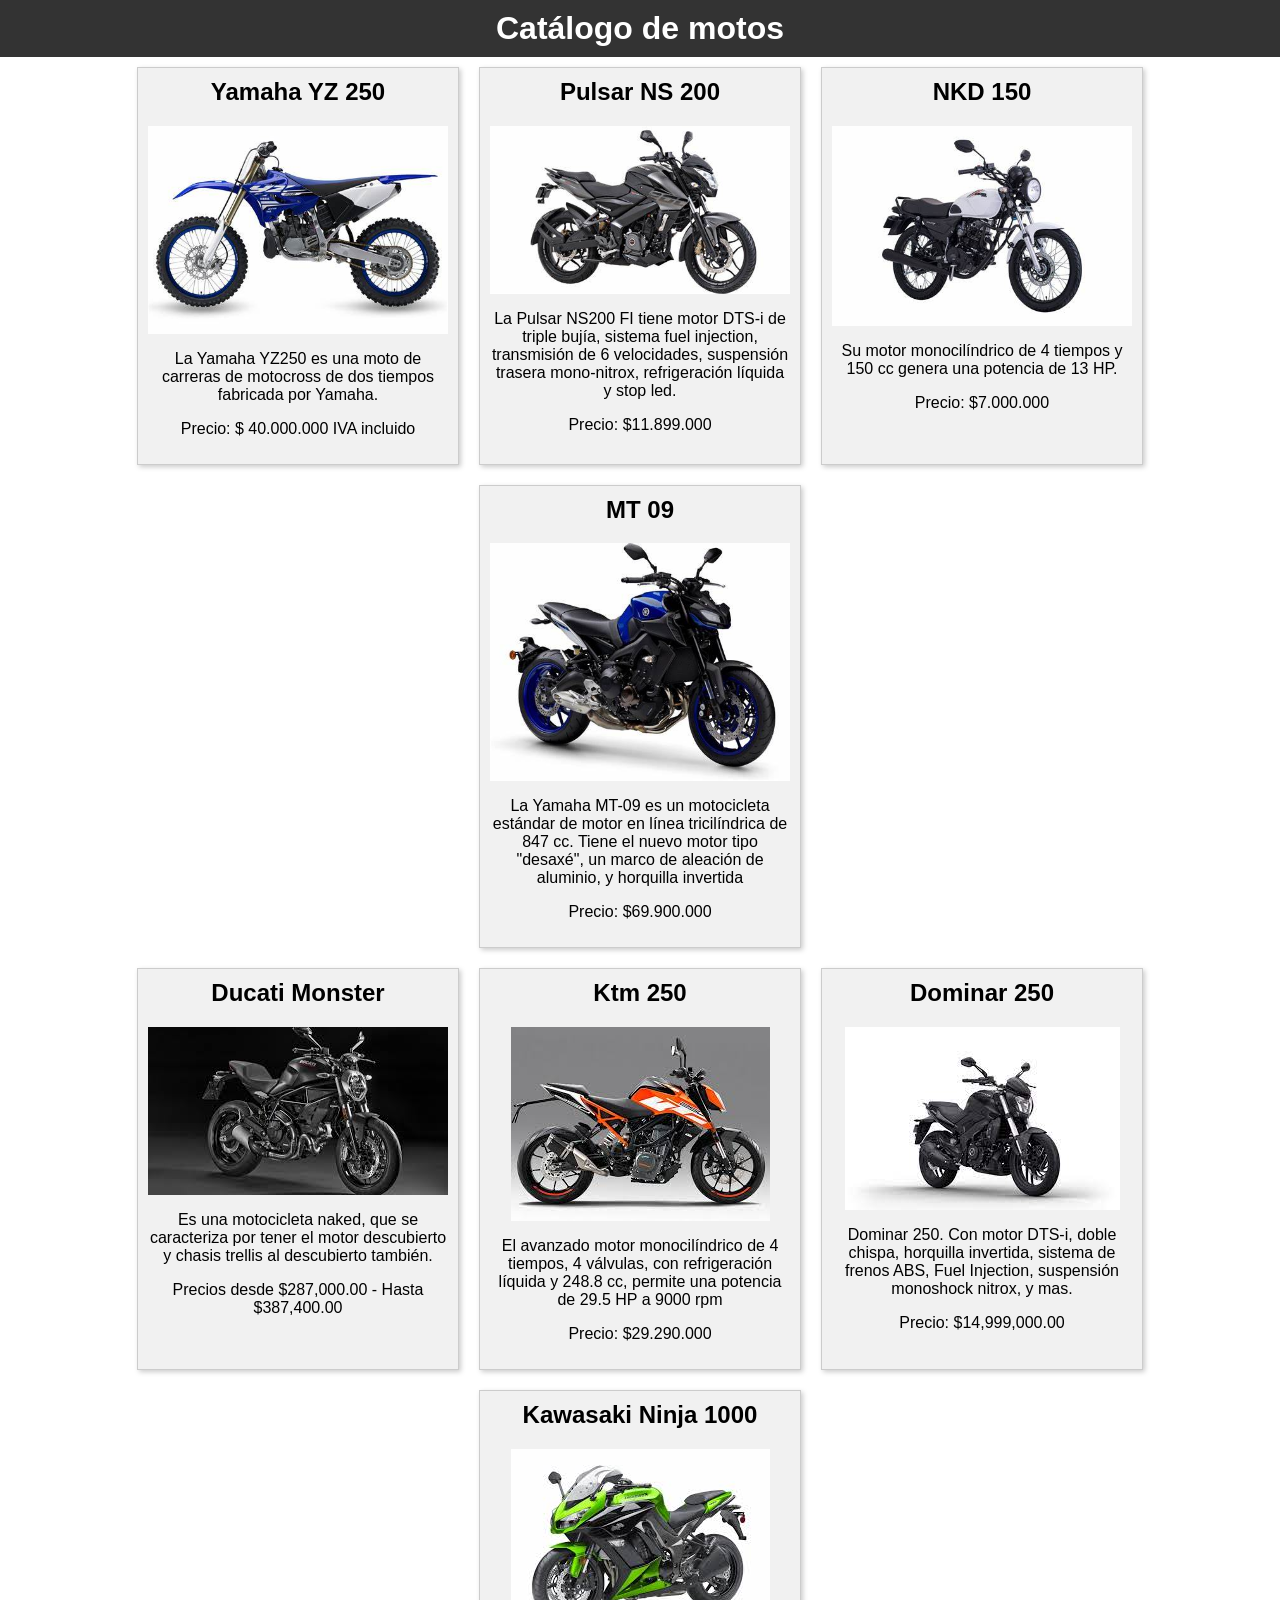
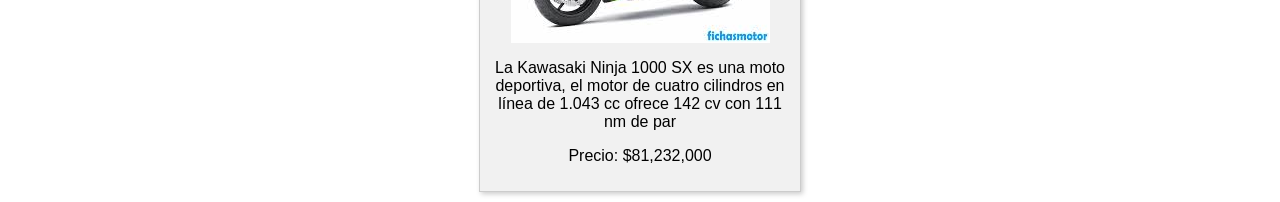
<file: Catalogo.html>
<!DOCTYPE html>
<html lang="en">
<head>
    <meta charset="UTF-8">
    <meta http-equiv="X-UA-Compatible" content="IE=edge">
    <meta name="viewport" content="width=device-width, initial-scale=1.0">
    <title>Catalogo</title>
    <link rel="stylesheet" href="css/Catalogo (2).css">
</head>
<body>
    <header> <h1>Catálogo de motos</h1> 
    </header> 
    <main> 
        <section> 
            <h2>Yamaha YZ 250</h2> 
            <img src="img/yz250_1300x900.jpg" alt="Yamaha YZ 250"> 
            <p>La Yamaha YZ250 es una moto de carreras de motocross de dos tiempos fabricada por Yamaha.</p>
            <p> Precio:  $ 40.000.000 IVA incluido </p>
        </section>
        <section> 
            <h2>Pulsar NS 200</h2>
            <img src="img/ns200_2000x1123.jpg" alt="Pulsar NS 200"> 
            <p>La Pulsar NS200 FI tiene motor DTS-i de triple bujía, sistema fuel injection, transmisión de 6 velocidades, suspensión trasera mono-nitrox, refrigeración líquida y stop led.</p> 
            <p> Precio: $11.899.000</p> 
        </section> 
        <section> 
            <h2>NKD 150</h2> 
            <img src="img/nkd250_2260x1709.jpg" alt="NKD 150"> 
            <p>Su motor monocilíndrico de 4 tiempos y 150 cc genera una potencia de 13 HP.</p>
            <p> Precio: $7.000.000</p>
        </section>
        <section> 
            <h2>MT 09</h2> 
            <img src="img/MT09_1680x1332.jpg" alt="MT 09"> 
            <p>La Yamaha MT-09 es un motocicleta estándar de motor en línea tricilíndrica de 847 cc. Tiene el nuevo motor tipo "desaxé", un marco de aleación de aluminio, y horquilla invertida</p>
            <p> Precio: $69.900.000</p>
        </section>
    </main>
    <main>   
        <section> 
            <h2>Ducati Monster</h2> 
            <img src="img/ducati monster.jpg" alt="Ducati Monster"> 
            <p>Es una motocicleta naked, que se caracteriza por tener el motor descubierto y chasis trellis al descubierto también.</p>
            <p> Precios desde $287,000.00 - Hasta $387,400.00</p>
        </section>
        <section> 
            <h2>Ktm 250</h2> 
            <img src="img/ktm 250.jpg" alt="KTM 250"> 
            <p>El avanzado motor monocilíndrico de 4 tiempos, 4 válvulas, con refrigeración líquida y 248.8 cc, permite una potencia de 29.5 HP a 9000 rpm</p>
            <p> Precio: $29.290.000</p>
        </section>
        <section> 
            <h2>Dominar 250</h2> 
            <img src="img/Dominar  250.jpg" alt="Dominar 250"> 
            <p>Dominar 250. Con motor DTS-i, doble chispa, horquilla invertida, sistema de frenos ABS, Fuel Injection, suspensión monoshock nitrox, y mas.</p>
            <p> Precio: $14,999,000.00</p>
        </section>
        <section> 
            <h2>Kawasaki Ninja 1000</h2> 
            <img src="img/Kawasaki Ninja 1000.jpg" alt="Kawasaki Ninja 1000"> 
            <p>La Kawasaki Ninja 1000 SX es una moto deportiva, el motor de cuatro cilindros en línea de 1.043 cc ofrece 142 cv con 111 nm de par</p>
            <p> Precio: $81,232,000</p>
        </section>
            <!-- más motos aquí --> 
    </main> 
    </body> 
    </html>
    
</body>
</html>
</file>
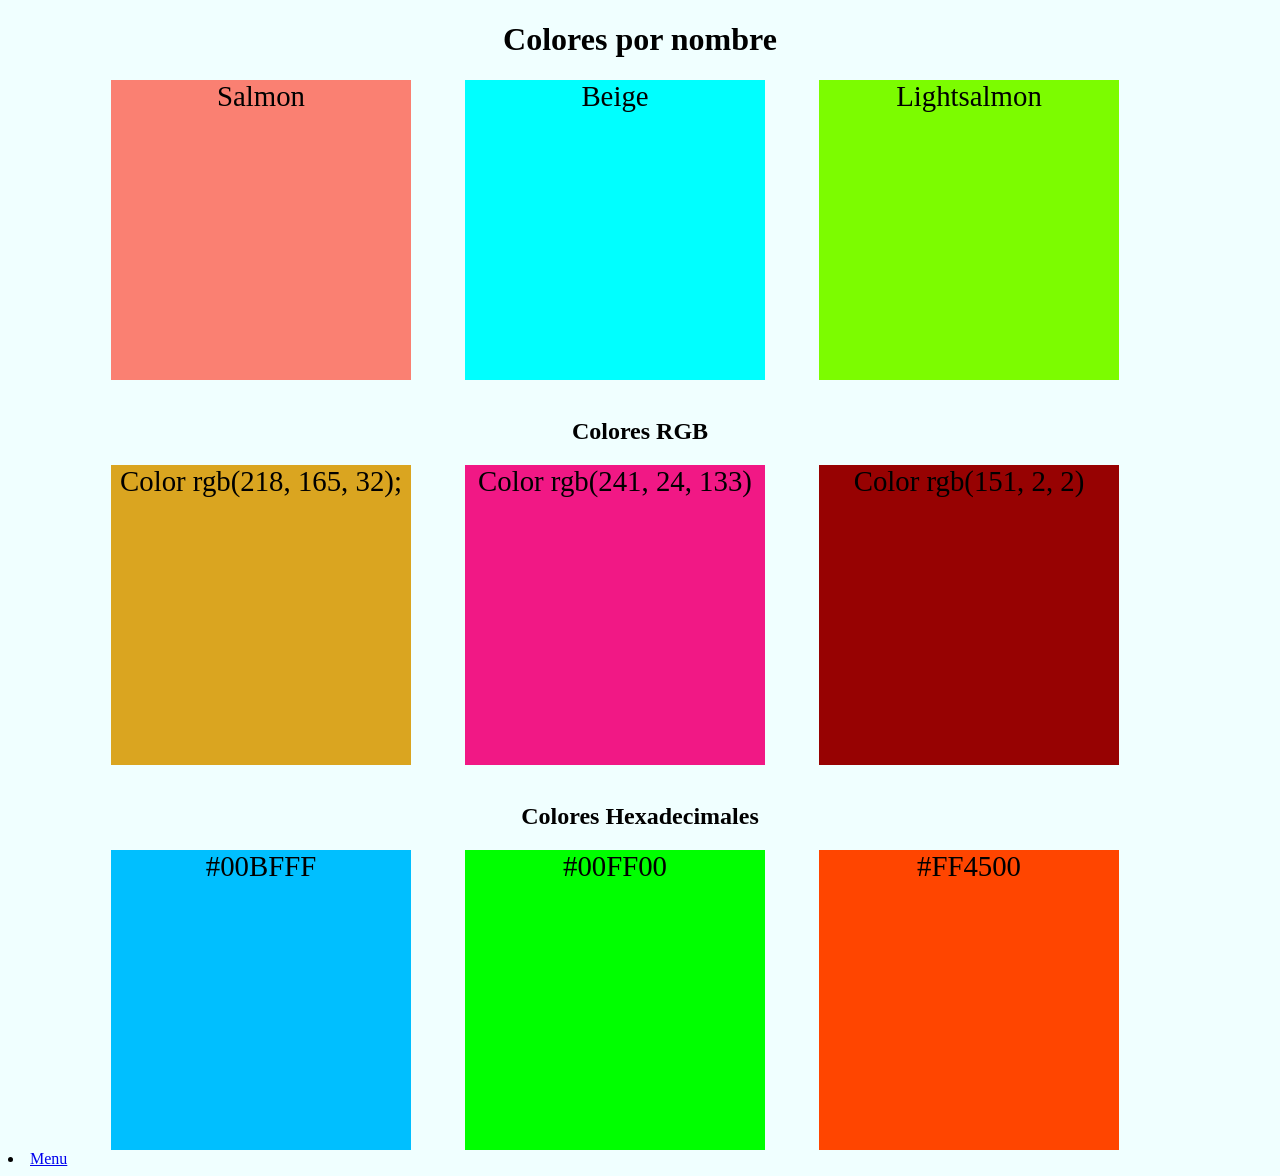
<file: colores.html>
<!DOCTYPE html>
<html lang="en">
<head>
    <meta charset="UTF-8">
    <meta http-equiv="X-UA-Compatible" content="IE=edge">
    <meta name="viewport" content="width=device-width, initial-scale=1.0">
    <title>Colores</title>
    <link rel="stylesheet" href="css/colores.css">
</head>
<body class="body">
    <center>
        <h1 class="tamaño de esta letra">Colores por nombre</h1>
        <div class="box nombrecolor1">Salmon</div>
        <div class="box nombrecolor2">Beige</div>
        <div class="box nombrecolor3">Lightsalmon</div>

        <br><br>

        <h2>Colores RGB</h2>
        <div class="box nombrecolor4">Color rgb(218, 165, 32);</div>
        <div class="box nombrecolor5">Color rgb(241, 24, 133)</div>
        <div class="box nombrecolor6">Color rgb(151, 2, 2)</div>

        <br><br>
        <h2>Colores Hexadecimales</h2>
        <div class="box nombrecolor7">#00BFFF</div>
        <div class="box nombrecolor8">#00FF00</div>
        <div class="box nombrecolor9">#FF4500</div>

    </center>
    <li><a href="https://james10munoz.github.io/mi-sitio-web/">Menu</a></li>
   
    
</body>
</html>
</file>
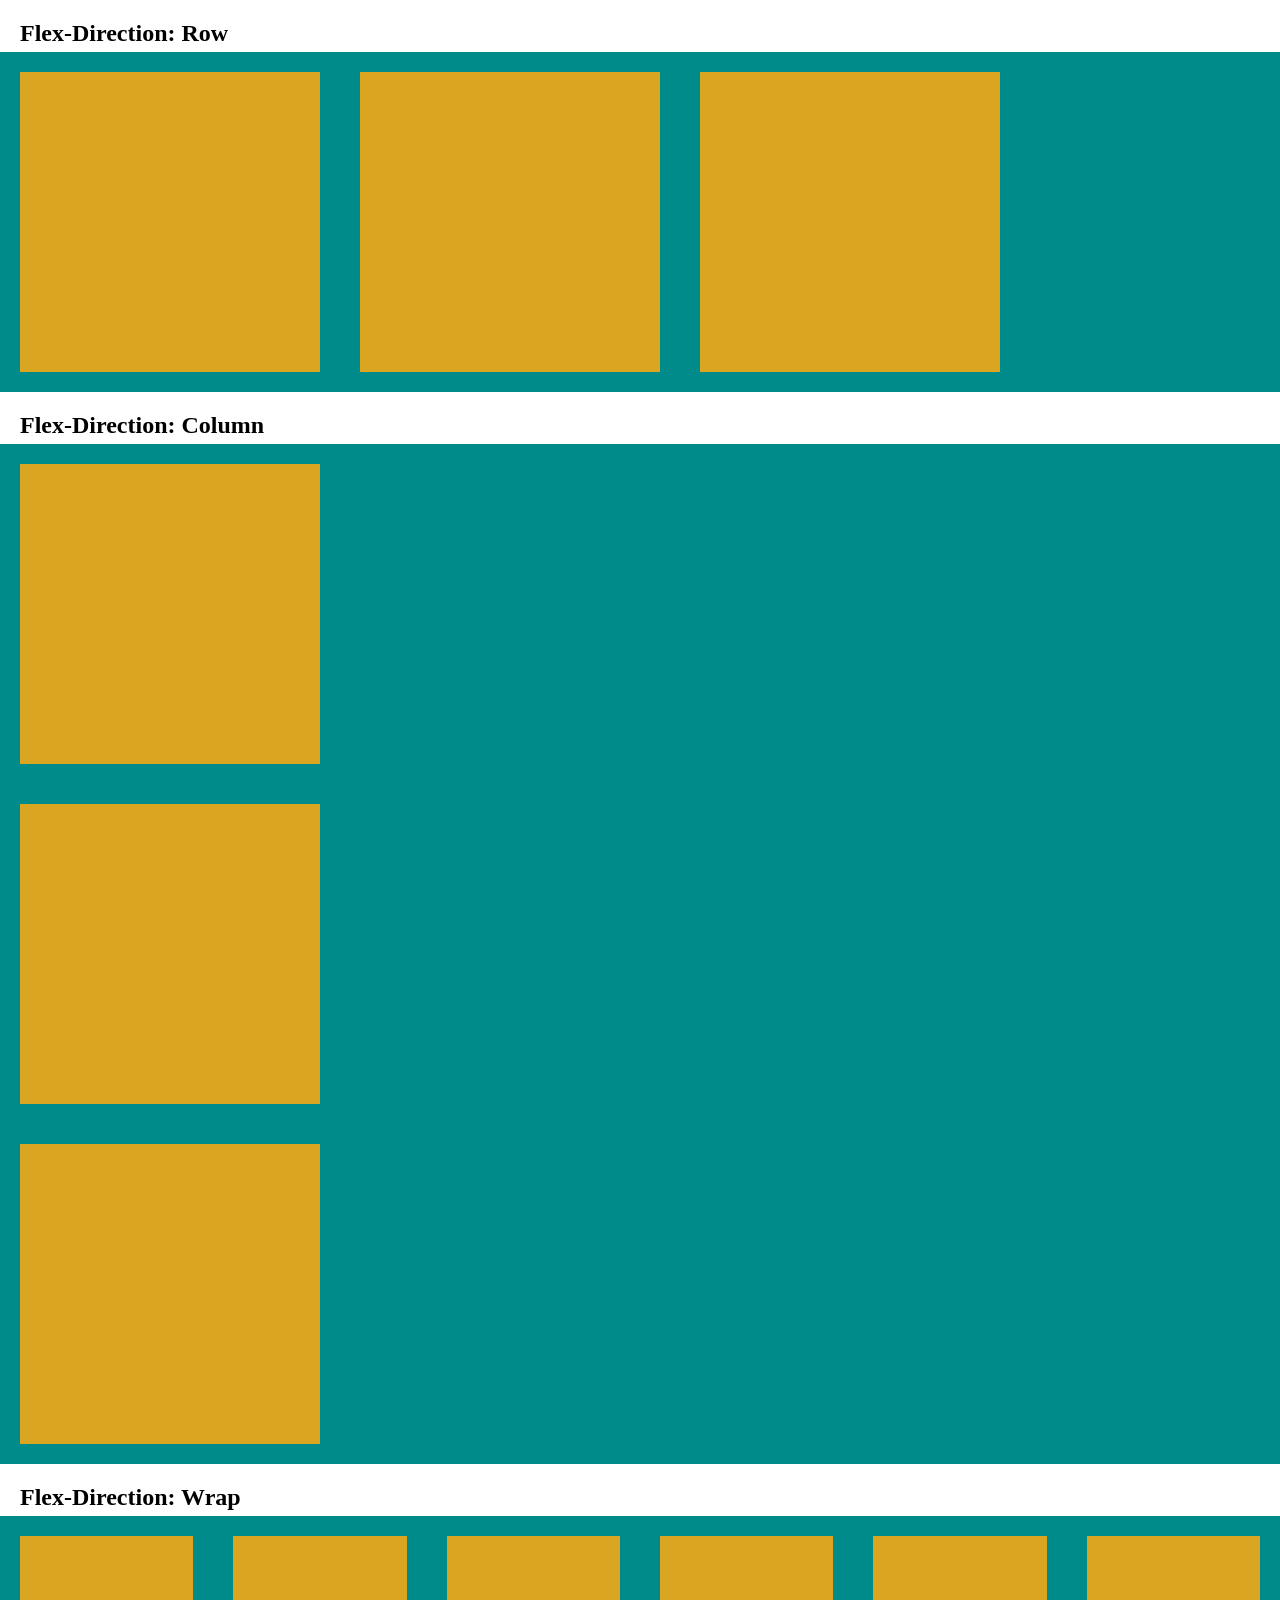
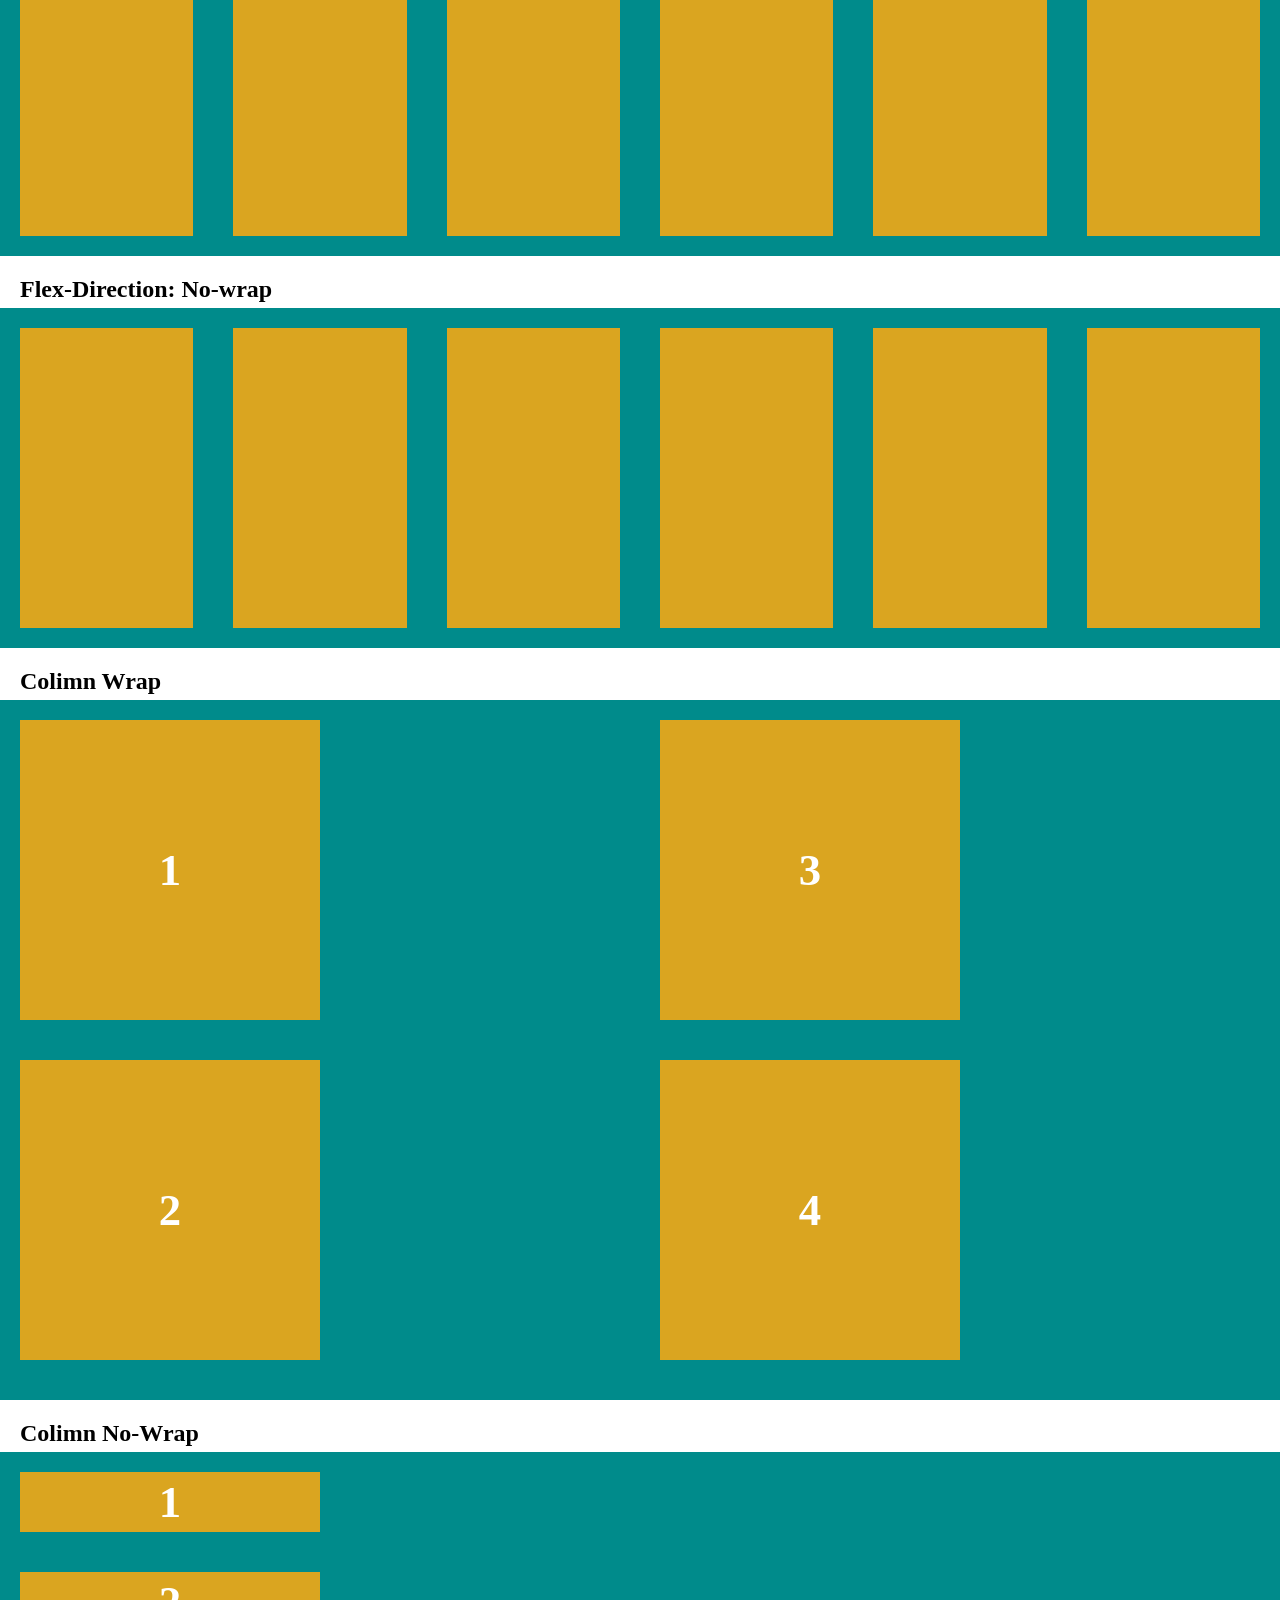
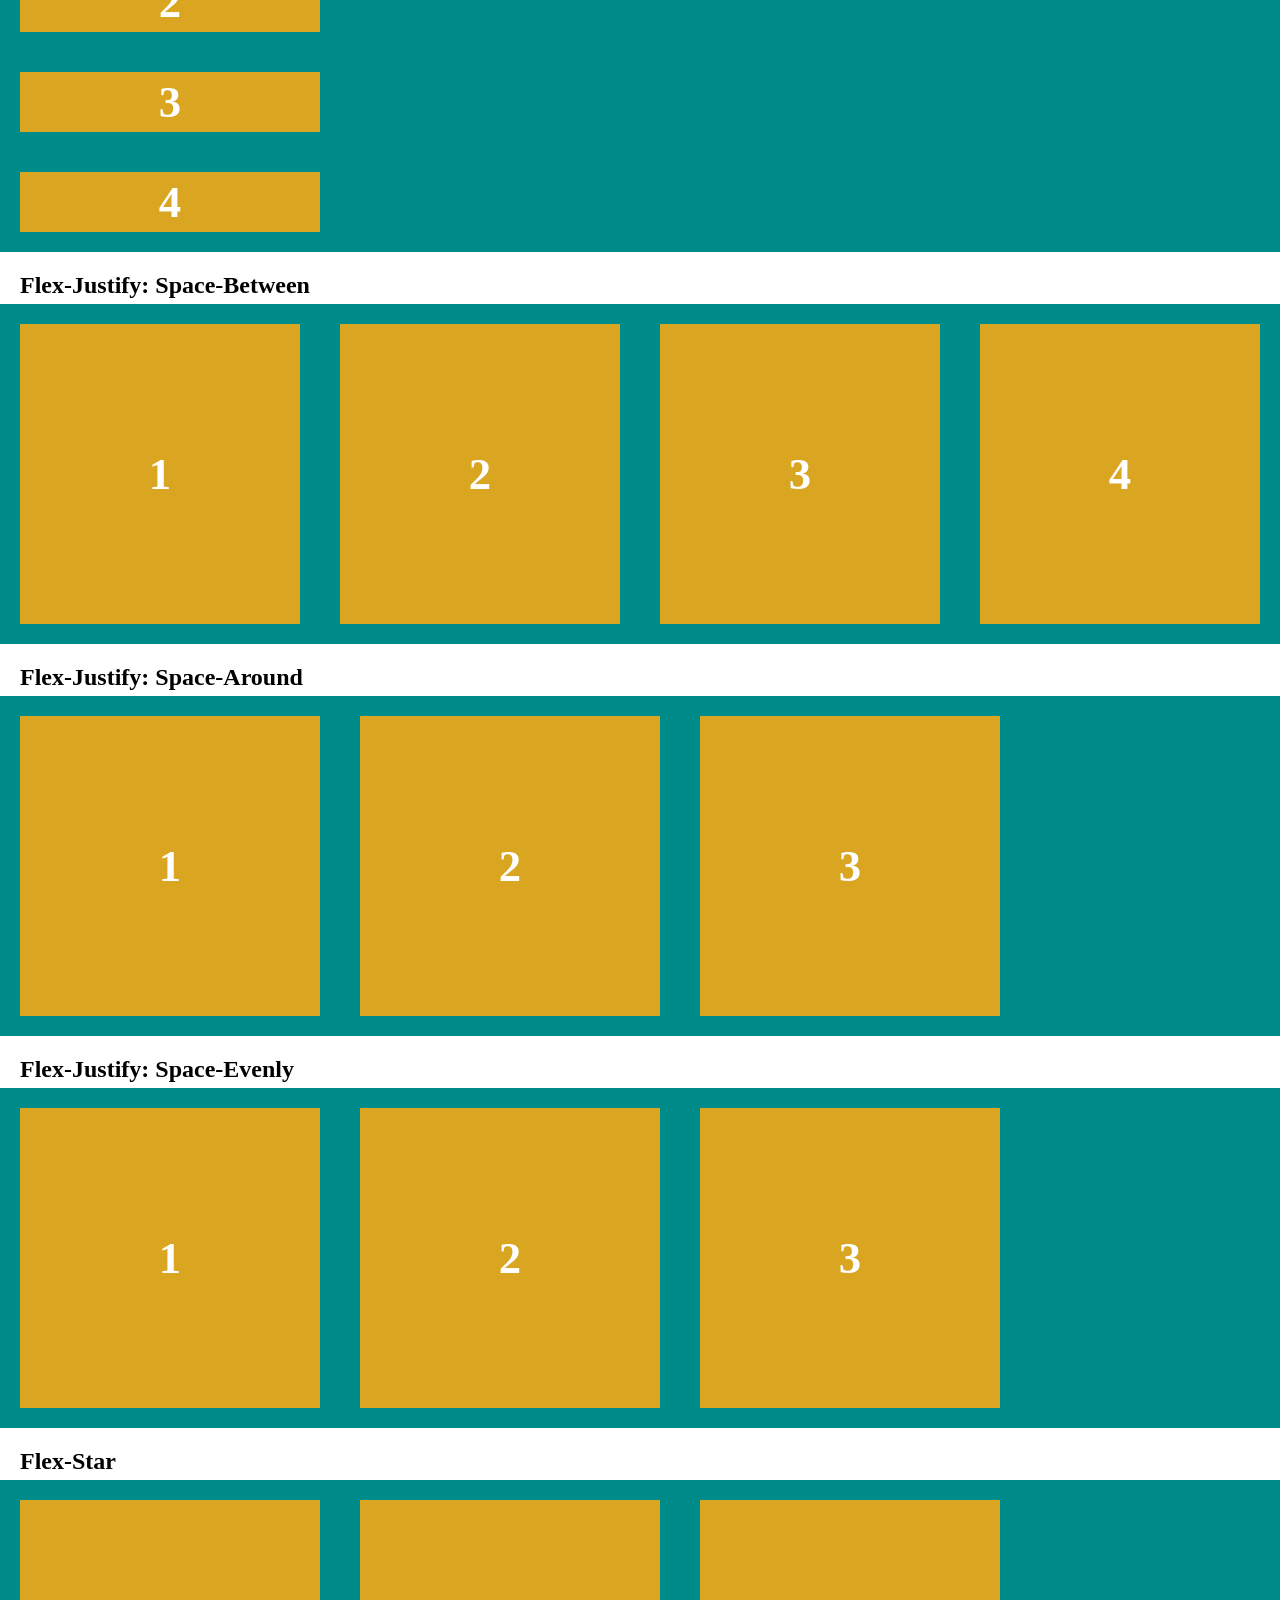
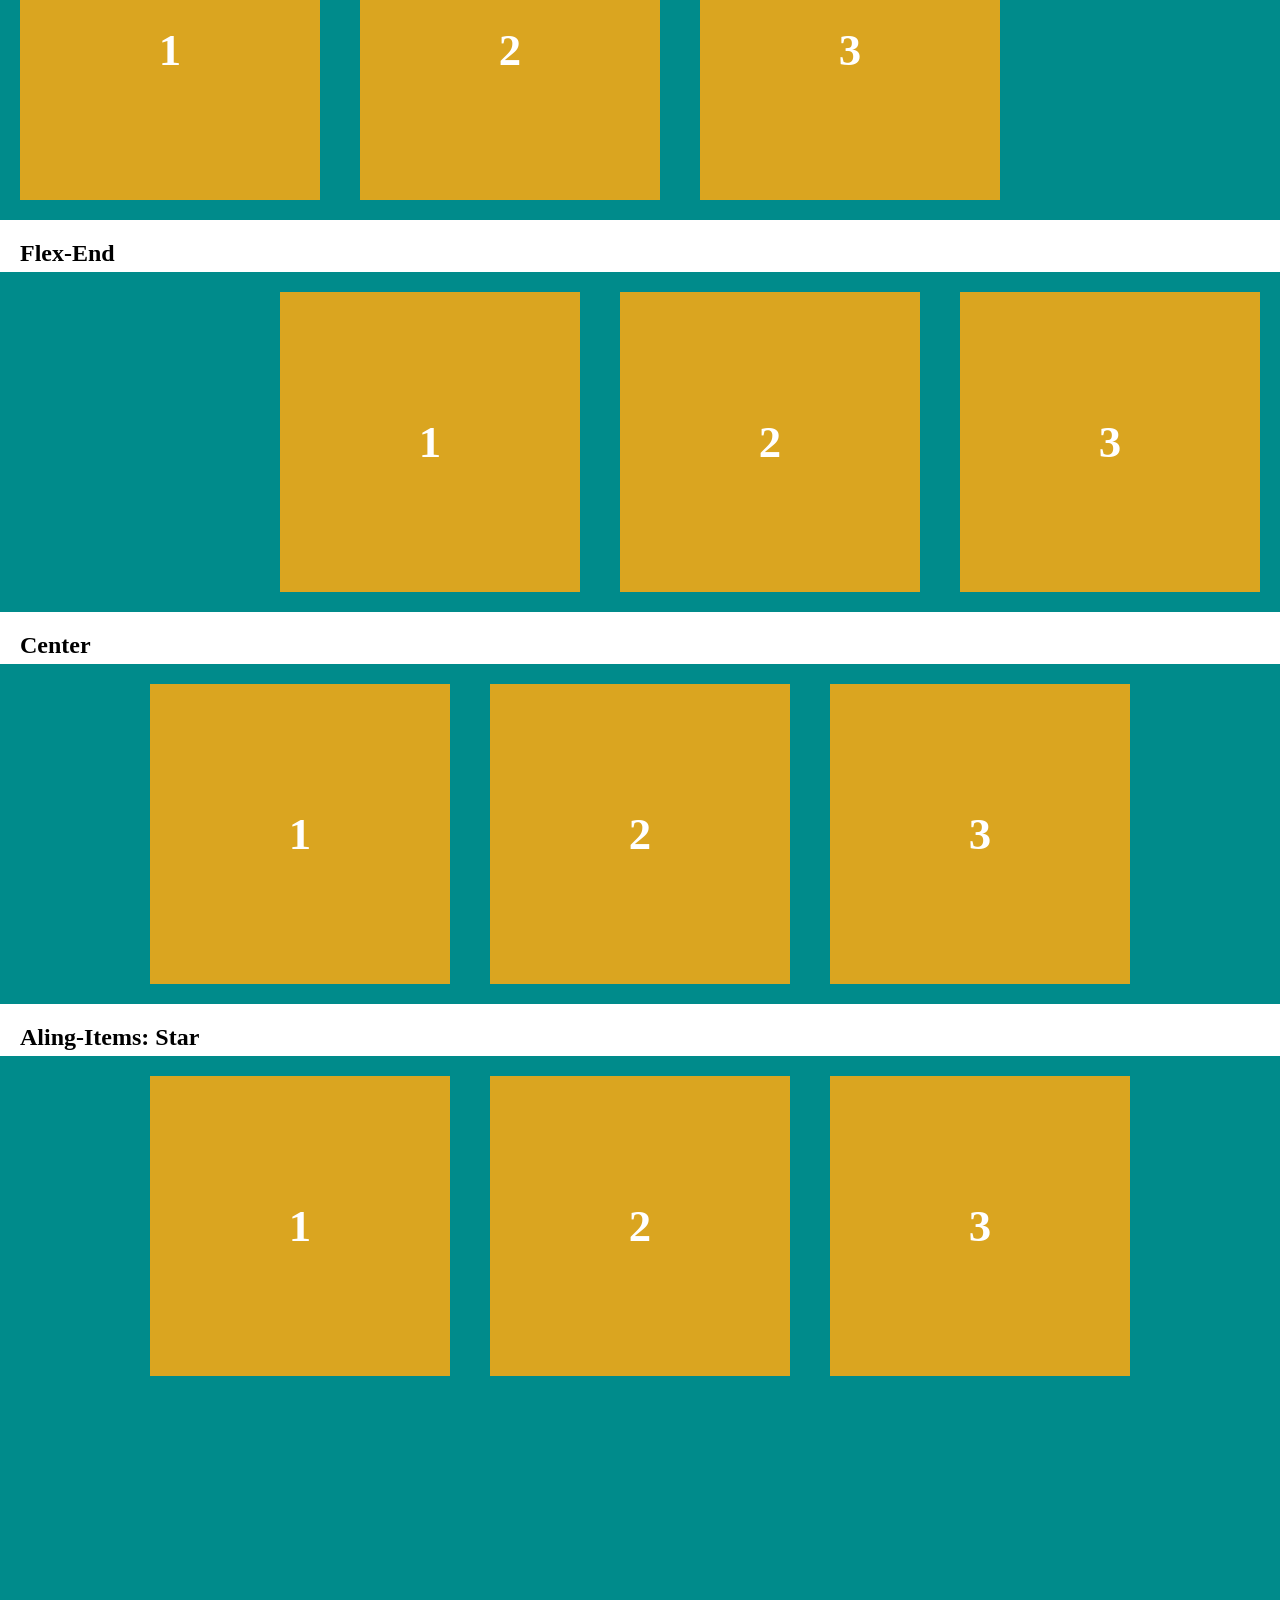
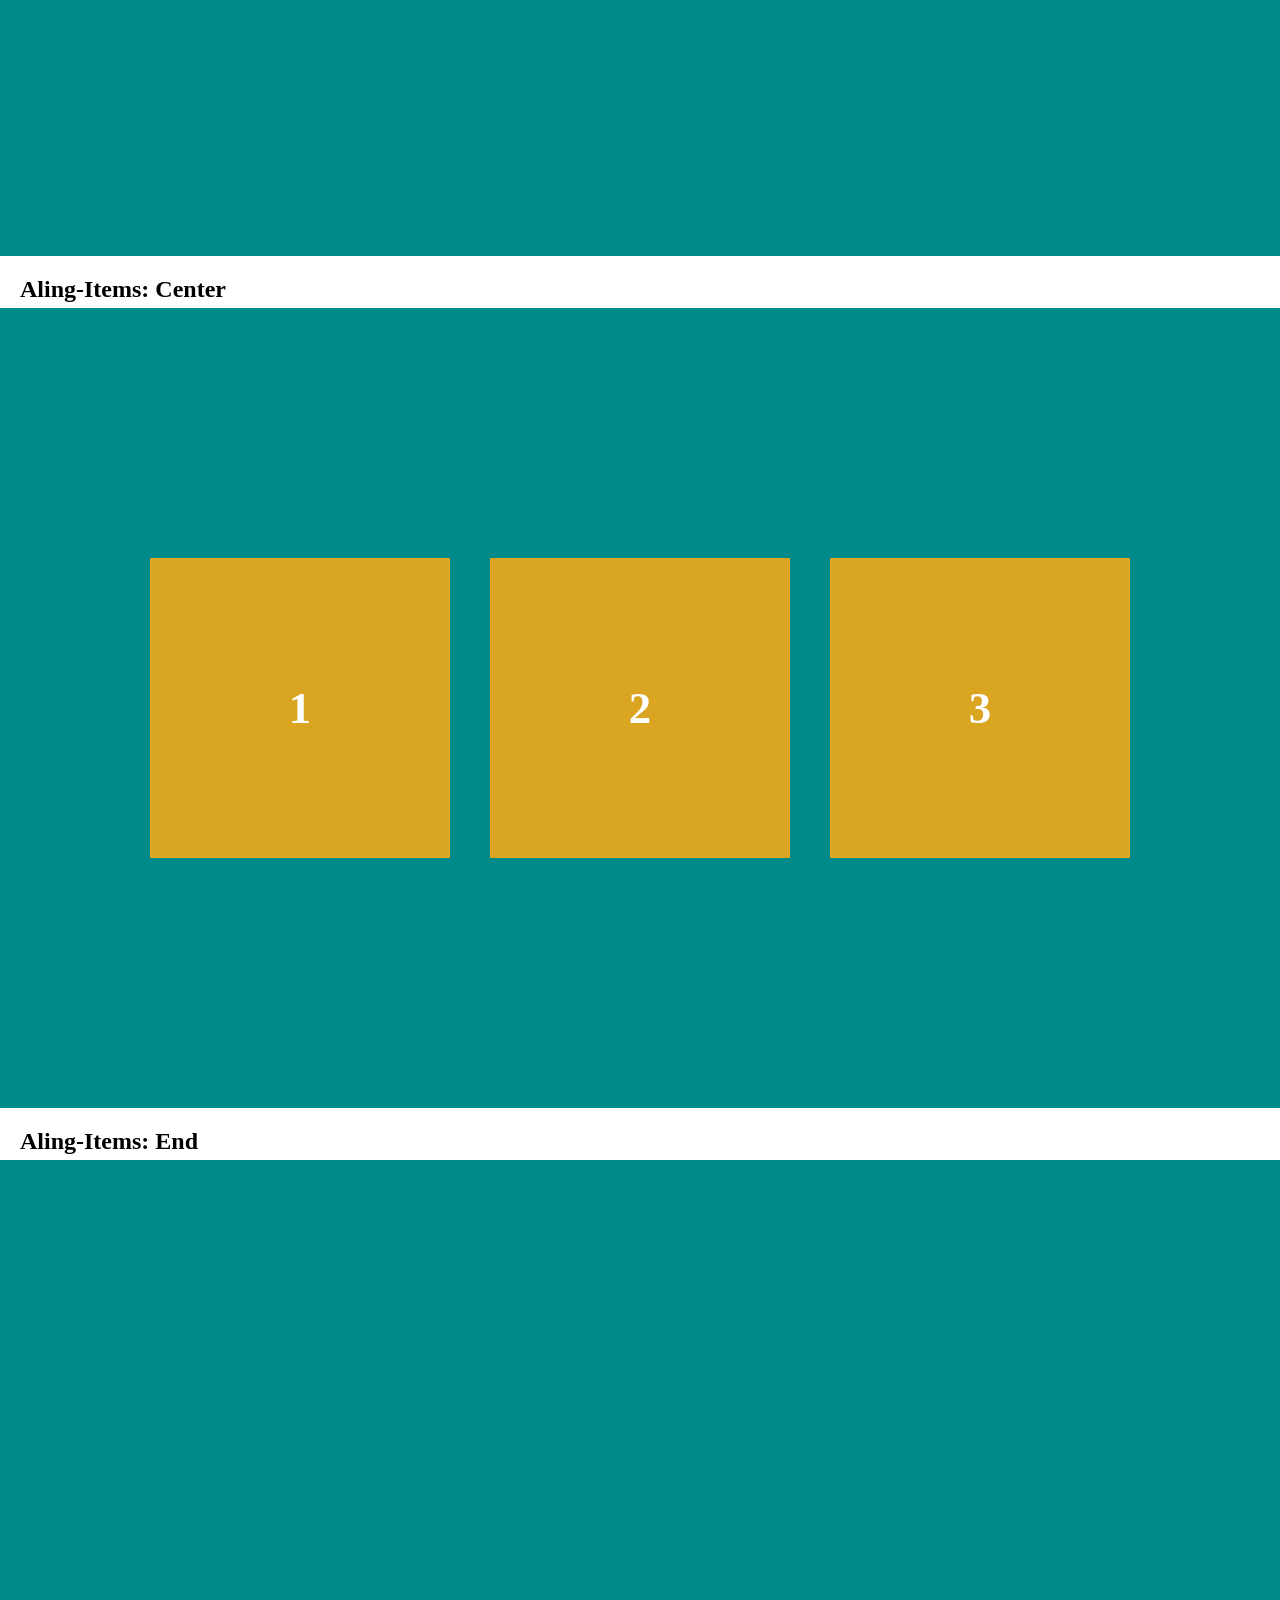
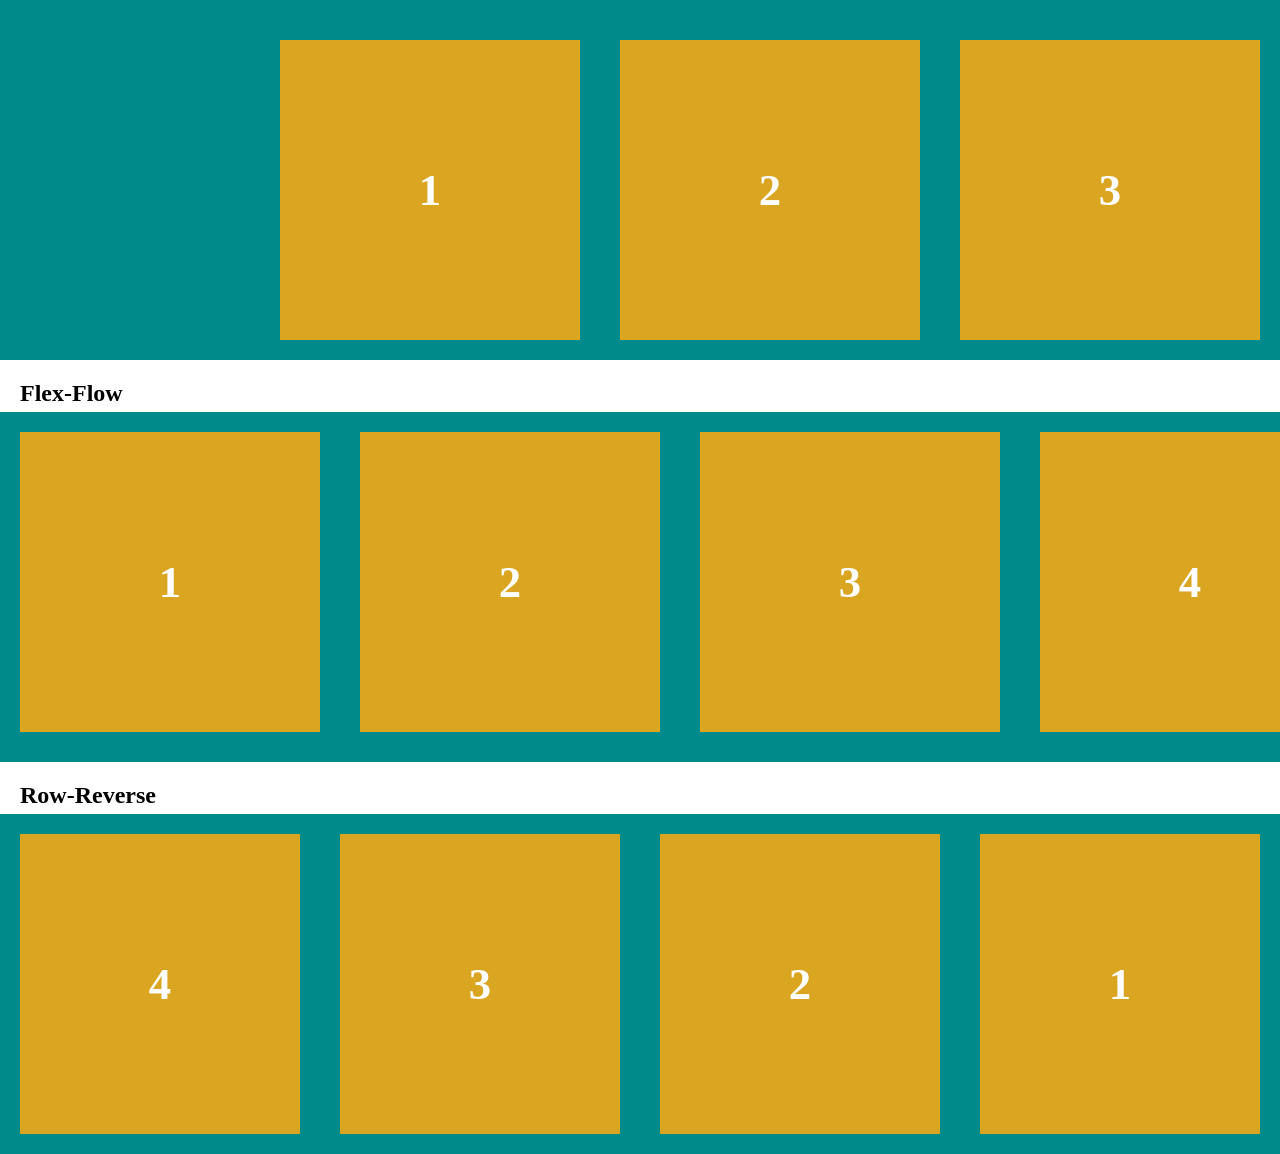
<file: flexbox.html>
<!DOCTYPE html>
<html lang="en">
<head>
    <meta charset="UTF-8">
    <meta name="viewport" content="width=device-width, initial-scale=1.0">
    <title>Document</title>
    <link rel="stylesheet" href="css/flexbox.css">
</head>
<body>
    <h2>Flex-Direction: Row</h2>
    <div class="box box-1">
        <div class="box-gen"></div>
        <div class="box-gen"></div>
        <div class="box-gen"></div>
    </div>

    <h2>Flex-Direction: Column</h2>
    <div class="box box-2">
        <div class="box-gen "></div>
        <div class="box-gen "></div>
        <div class="box-gen "></div>
    </div>
    <h2>Flex-Direction: Wrap</h2>
    <div class="box box-3">
        <div class="box-gen "></div>
        <div class="box-gen "></div>
        <div class="box-gen "></div>
        <div class="box-gen "></div>
        <div class="box-gen "></div>
        <div class="box-gen "></div>
    </div>
    <h2>Flex-Direction: No-wrap</h2>
    <div class="box box-4">
        <div class="box-gen "></div>
        <div class="box-gen "></div>
        <div class="box-gen "></div>
        <div class="box-gen "></div>
        <div class="box-gen "></div>
        <div class="box-gen "></div>
    </div>
    <h2>Colimn Wrap</h2>
    <div class="box box-5">
        <div class="box-gen">1</div>
        <div class="box-gen">2</div>
        <div class="box-gen">3</div>
        <div class="box-gen">4</div>
    </div>
    <h2>Colimn No-Wrap</h2>
    <div class="box box-6">
        <div class="box-gen">1</div>
        <div class="box-gen">2</div>
        <div class="box-gen">3</div>
        <div class="box-gen">4</div>
    </div>
    <h2>Flex-Justify: Space-Between</h2>
    <div class="box box-7">
        <div class="box-gen">1</div>
        <div class="box-gen">2</div>
        <div class="box-gen">3</div>
        <div class="box-gen">4</div>
    </div>
    <h2>Flex-Justify: Space-Around</h2>
    <div class="box box-8">
        <div class="box-gen">1</div>
        <div class="box-gen">2</div>
        <div class="box-gen">3</div>
    </div>
    <h2>Flex-Justify: Space-Evenly</h2>
    <div class="box box-9">
        <div class="box-gen">1</div>
        <div class="box-gen">2</div>
        <div class="box-gen">3</div>
    </div>
    <h2>Flex-Star</h2>
    <div class="box box-10">
        <div class="box-gen">1</div>
        <div class="box-gen">2</div>
        <div class="box-gen">3</div>
    </div>
    <h2>Flex-End</h2>
    <div class="box box-11">
        <div class="box-gen">1</div>
        <div class="box-gen">2</div>
        <div class="box-gen">3</div>
    </div>
    <h2>Center</h2>
    <div class="box box-12">
        <div class="box-gen">1</div>
        <div class="box-gen">2</div>
        <div class="box-gen">3</div>
    </div>
    <h2>Aling-Items: Star</h2>
    <div class="box box-13">
        <div class="box-gen">1</div>
        <div class="box-gen">2</div>
        <div class="box-gen">3</div>
    </div>
    <h2>Aling-Items: Center</h2>
    <div class="box box-14">
        <div class="box-gen">1</div>
        <div class="box-gen">2</div>
        <div class="box-gen">3</div>
    </div>
    <h2>Aling-Items: End</h2>
    <div class="box box-15">
        <div class="box-gen">1</div>
        <div class="box-gen">2</div>
        <div class="box-gen">3</div>
    </div>
    <h2>Flex-Flow</h2>
    <div class="box box-16">
        <div class="box-gen">1</div>
        <div class="box-gen">2</div>
        <div class="box-gen">3</div>
        <div class="box-gen">4</div>
        <div class="box-gen">5</div>
        <div class="box-gen">6</div>
        <div class="box-gen">7</div>
        <div class="box-gen">8</div>
        <div class="box-gen">9</div>
        <div class="box-gen">10</div>
    </div>
    <h2>Row-Reverse</h2>
    <div class="box box-17">
        <div class="box-gen">1</div>
        <div class="box-gen">2</div>
        <div class="box-gen">3</div>
        <div class="box-gen">4</div>
    </div>
</body>
</html>
</file>
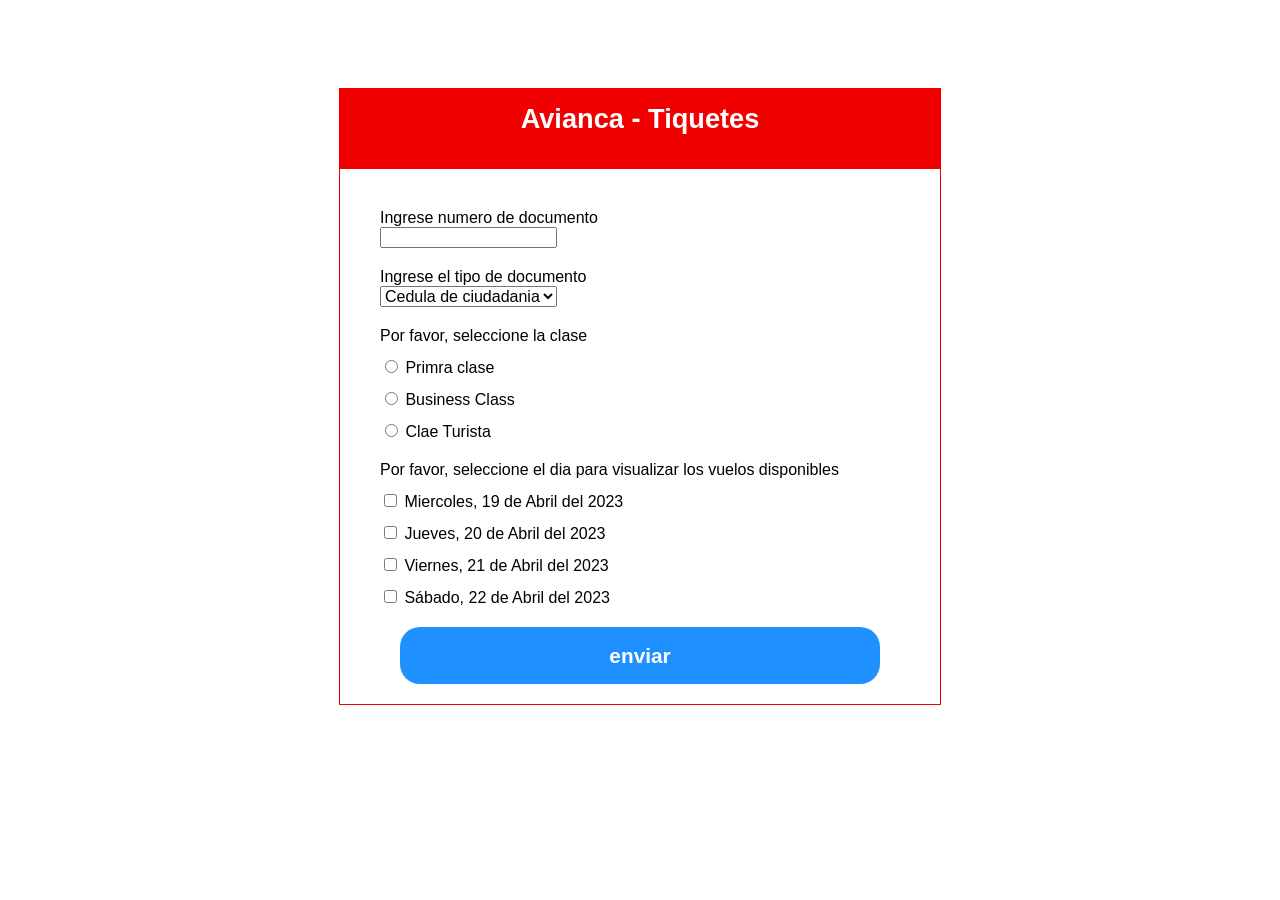
<file: formulario.html>
<!DOCTYPE html>
<html lang="en">
<head>
    <meta charset="UTF-8">
    <meta http-equiv="X-UA-Compatible" content="IE=edge">
    <meta name="viewport" content="width=device-width, initial-scale=1.0">
    <title> Formulario </title>
    <link rel="stylesheet" href="css/formulario.css">
</head>
<body>
    <div class="main-box">
        <div class="content-box">
        <div class="form-title">
     <span>Avianca - Tiquetes</span>
    </div>
    <div class="form-box">

    <form>
        <label>Ingrese numero de documento</label>
        <input type="text">

        <label> Ingrese el tipo de documento</label>
        <select name=" tipo de documento">
            <option value="cc"> Cedula de ciudadania </option>
            <option value="ti"> Targeta de identidad </option>
            <option value="ti"> Registro civil </option>
            <option value="ti"> Cedula Extrangera </option>
        </select>
        <label> Por favor, seleccione la clase</label>
        <input type="radio" name="clase vuelo"> Primra clase <br>
        <input type="radio" name="clase vuelo"> Business Class <br>
        <input type="radio" name="clase vuelo"> Clae Turista <br>
        <label> Por favor, seleccione el dia para visualizar los vuelos disponibles </label>
        <input type="checkbox" name="disponibilidad" value="2023-04-19"> Miercoles, 19 de Abril del 2023 <br>
        <input type="checkbox" name="disponibilidad" value="2023-04-20"> Jueves, 20 de Abril del 2023 <br>
        <input type="checkbox" name="disponibilidad" value="2023-04-21"> Viernes, 21 de Abril del 2023 <br>
        <input type="checkbox" name="disponibilidad" value="2023-04-22"> Sábado, 22 de Abril del 2023 <br>
        <input type="submit" value="enviar"> 

   


    </form>
    </div>
    </div>
    </div>
</body>
</html>
</file>
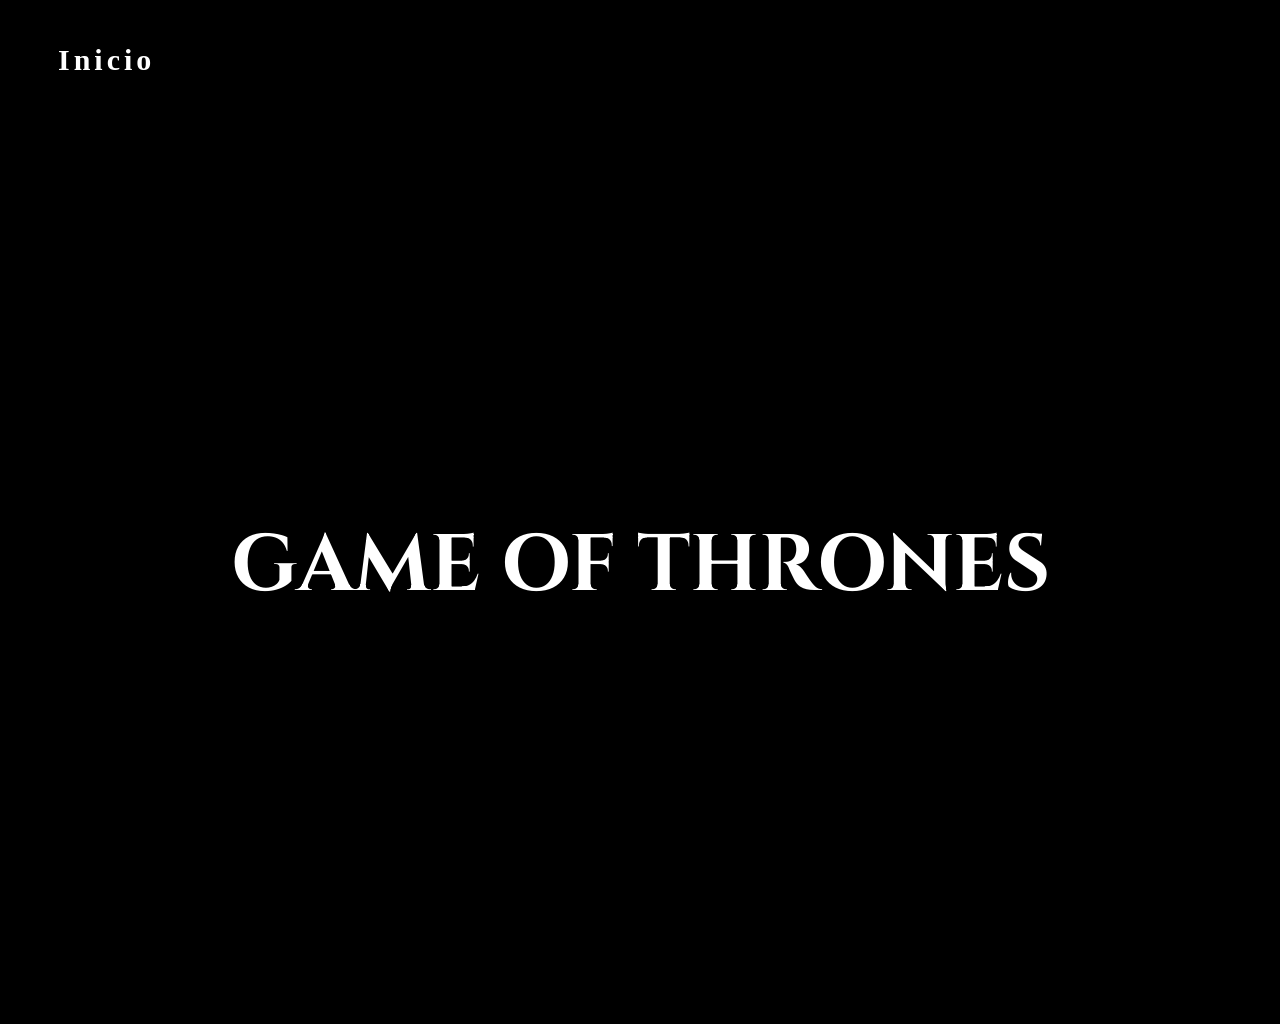
<file: fuente1.html>
<!DOCTYPE html>
<html lang="en">
<head>
    <meta charset="UTF-8">
    <meta http-equiv="X-UA-Compatible" content="IE=edge">
    <meta name="viewport" content="width=device-width, initial-scale=1.0">
    <title>fuente1</title>
    <link rel="stylesheet" href="./css/fuente1.css">
</head>
<body>

    <a href="index.html" class="btn-neon">
        <span id="span1"></span>
        <span id="span2"></span>
        <span id="span3"></span>
        <span id="span4"></span>
        Inicio
    </a>

    <div class="main-box">
        <label class="fuente1">GAME OF THRONES</label>
    </div>
</body>
</html>
</file>
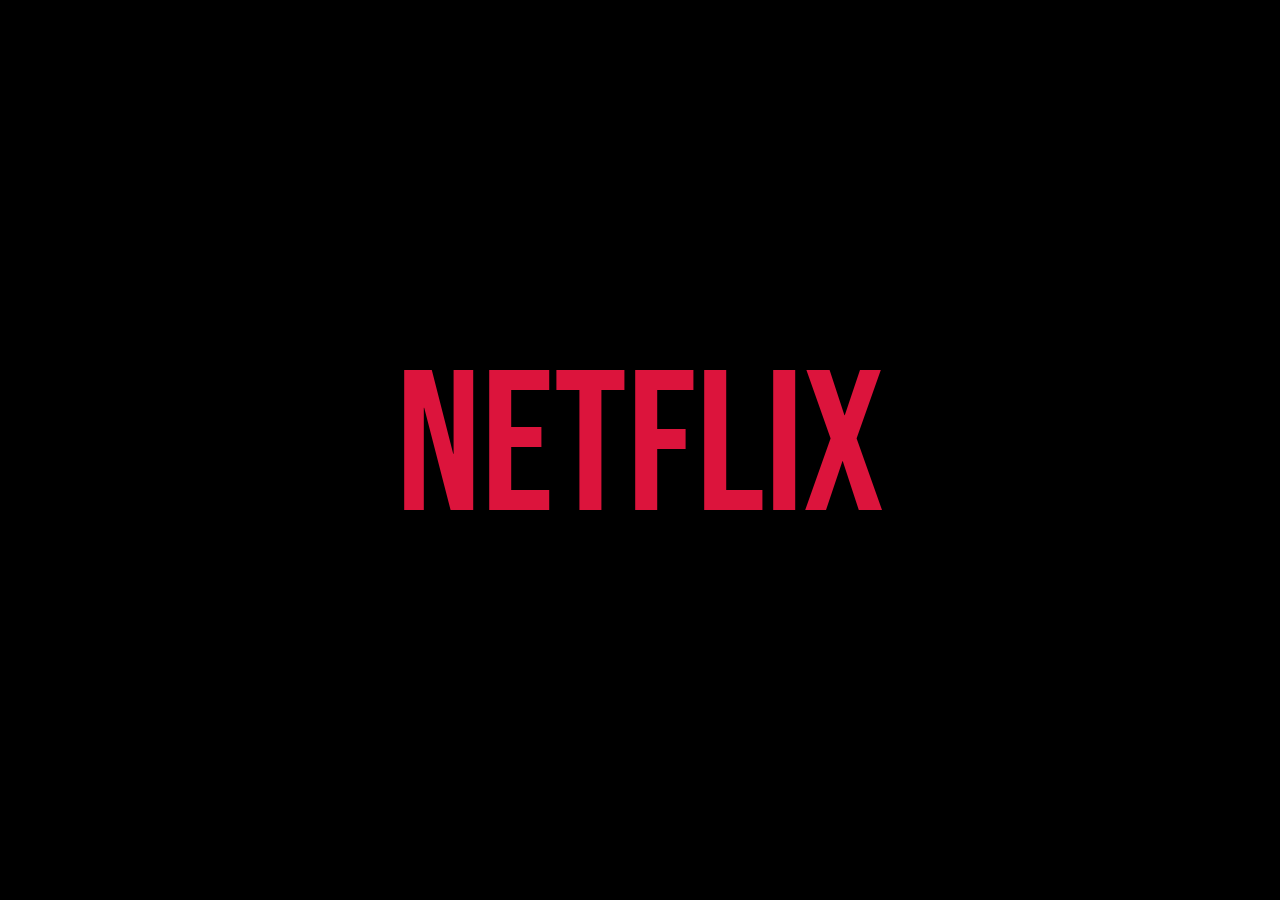
<file: fuente2.html>
<!DOCTYPE html>
<html lang="en">
<head>
    <meta charset="UTF-8">
    <meta http-equiv="X-UA-Compatible" content="IE=edge">
    <meta name="viewport" content="width=device-width, initial-scale=1.0">
    <title>NETFLIX</title>
    <link rel="stylesheet" href="css/fuente2.css">
</head>
<body>
<strong><label class="fuentes1">NETFLIX</label></strong>
</body>
</html>
</file>
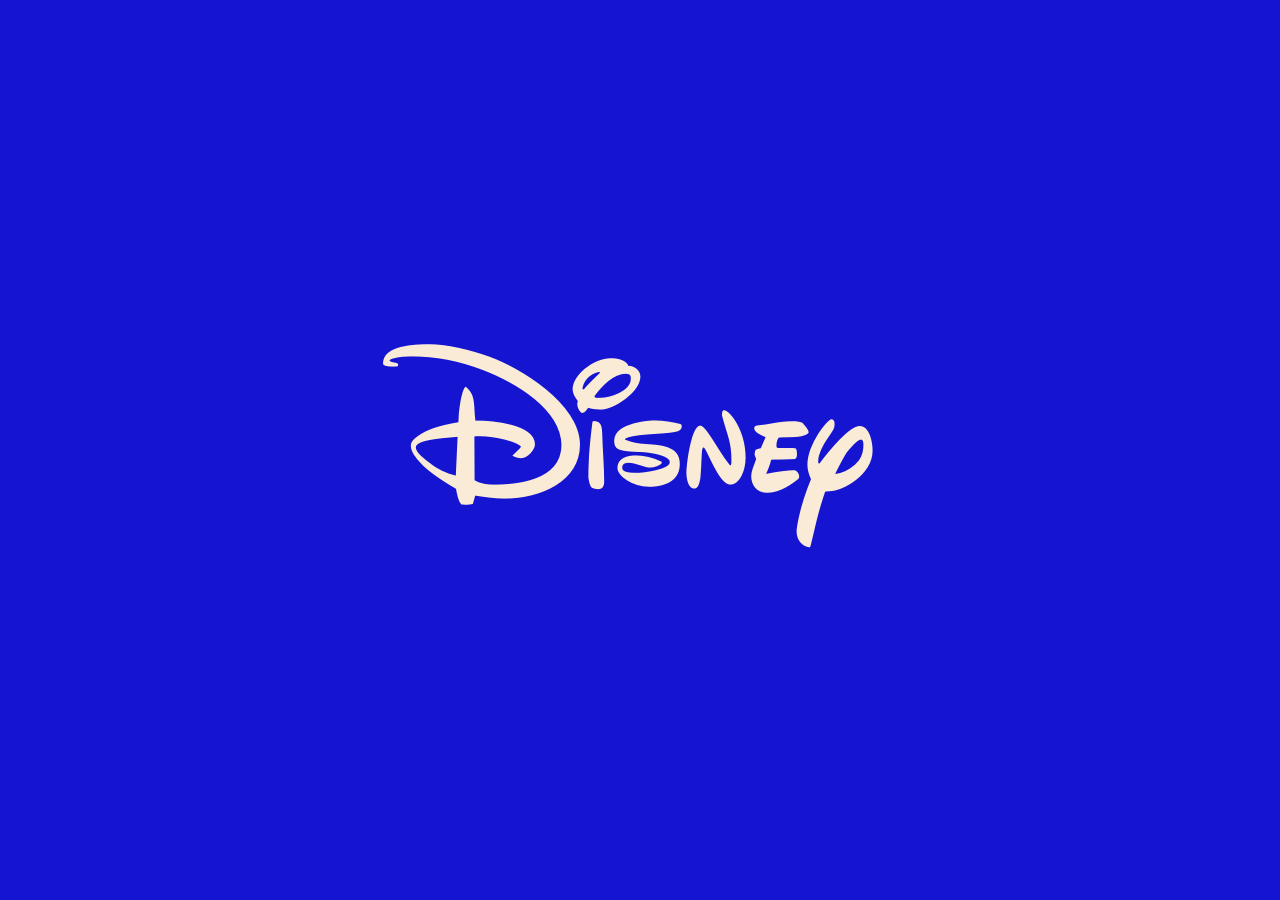
<file: fuente3.html>
<!DOCTYPE html>
<html lang="en">
<head>
    <meta charset="UTF-8">
    <meta http-equiv="X-UA-Compatible" content="IE=edge">
    <meta name="viewport" content="width=device-width, initial-scale=1.0">
    <title>disney</title>
    <link rel="stylesheet" href="./css/fuente3.css">
</head>
<body>
  <strong><label class="fuente3">Disney</label></strong>
</body>
</html>
</file>
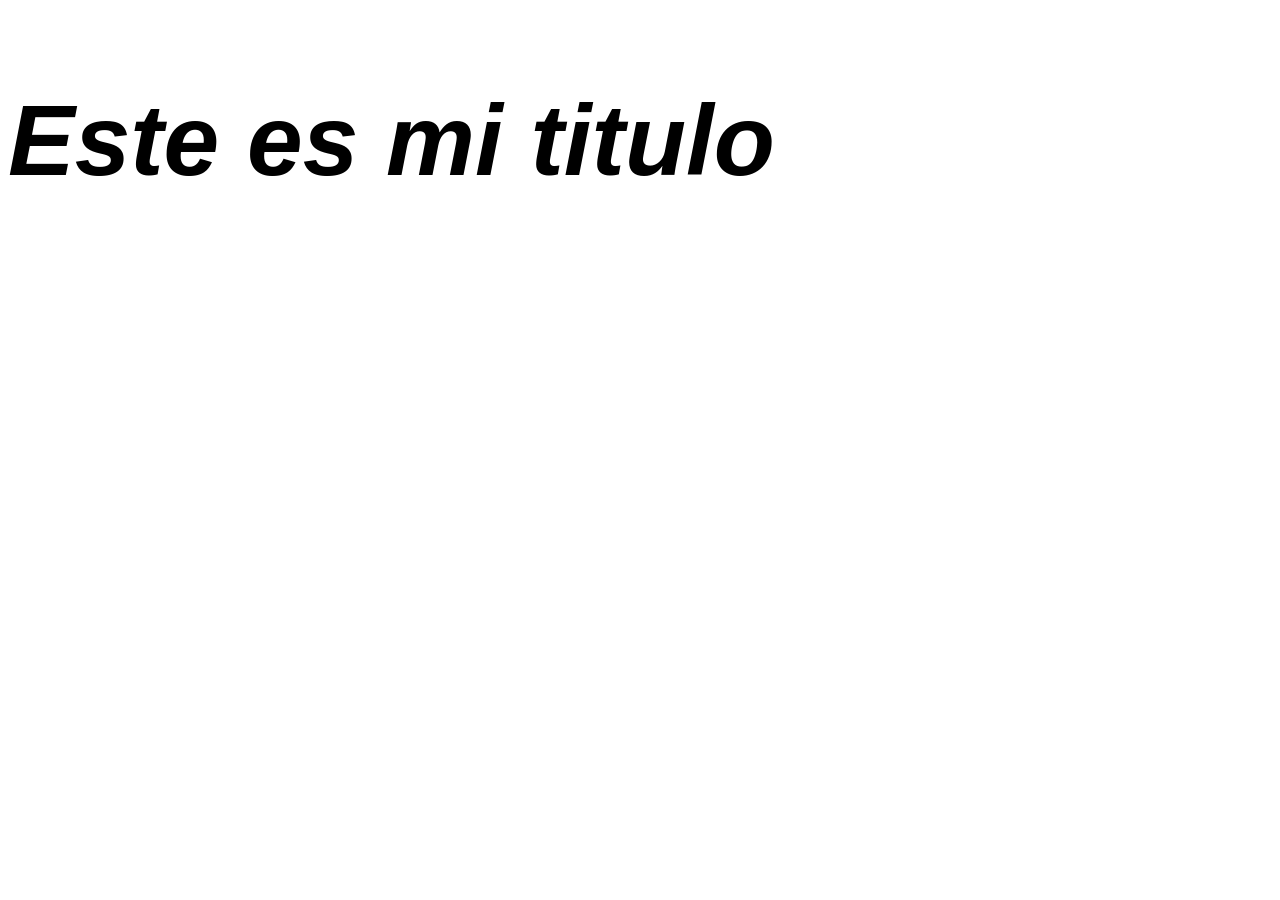
<file: fuentes.html>
<!DOCTYPE html>
<html lang="en">
<head>
    <meta charset="UTF-8">
    <meta http-equiv="X-UA-Compatible" content="IE=edge">
    <meta name="viewport" content="width=device-width, initial-scale=1.0">
    <title>Document</title>
    <link rel="stylesheet" href="./css/fuentes.css">
</head>
<body>
    <h2>Este es mi titulo</h2>
</body>
</html>
</file>
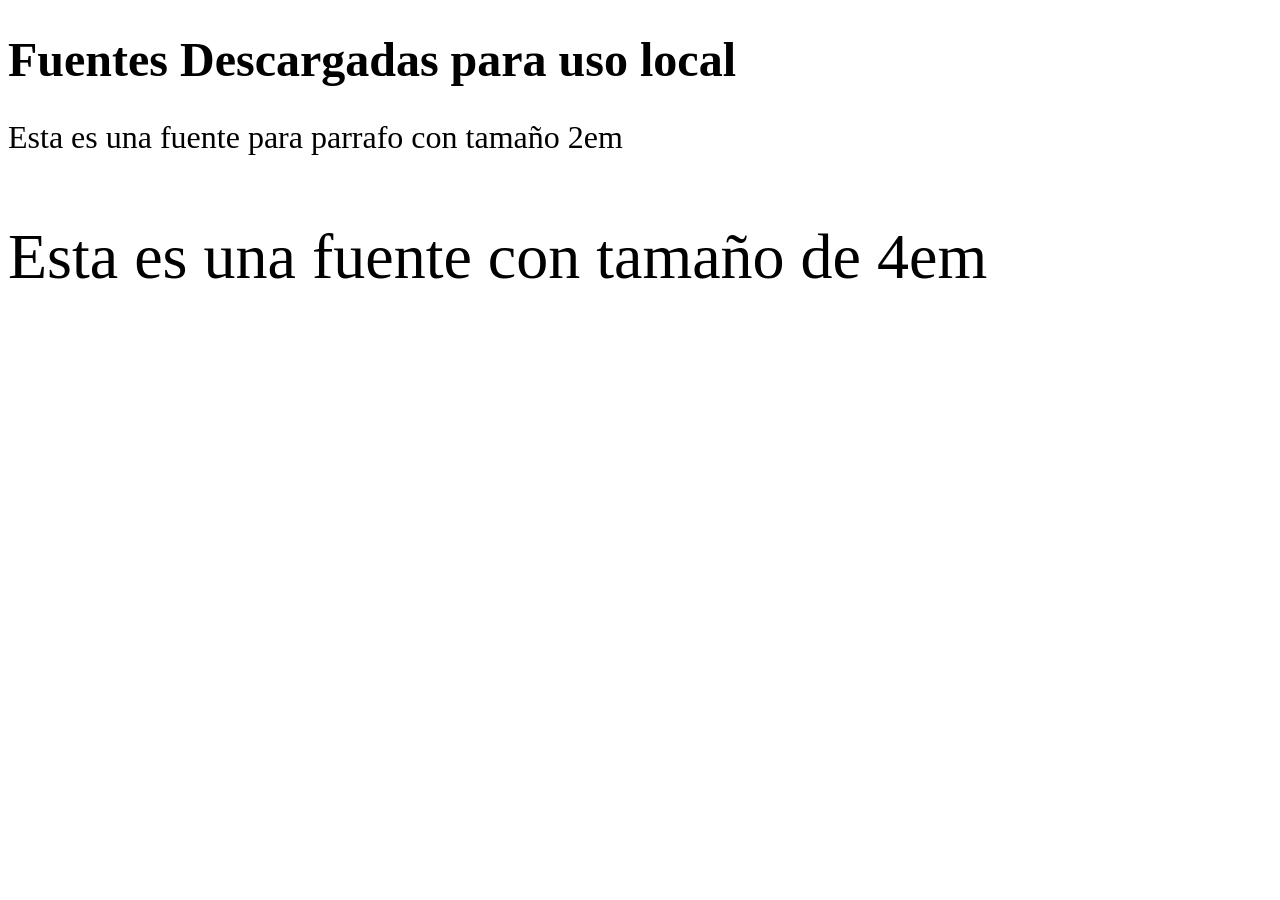
<file: fuentes_local.html>
<!DOCTYPE html>
<html lang="en">
<head>
    <meta charset="UTF-8">
    <meta http-equiv="X-UA-Compatible" content="IE=edge">
    <meta name="viewport" content="width=device-width, initial-scale=1.0">
    <title>Fuentes Locales</title>
    <link rel="stylesheet" href="fuente_local.css">
</head>
<body>
    
</body>
<h1>Fuentes Descargadas para uso local</h1>
<p class="tam-font-2em">Esta es una fuente para parrafo con tamaño 2em</p>
<!-- Agregar la clase para una fuente de 4em -->
<p class="tam-font-4em">Esta es una fuente con tamaño de 4em</p>

</html>
</file>
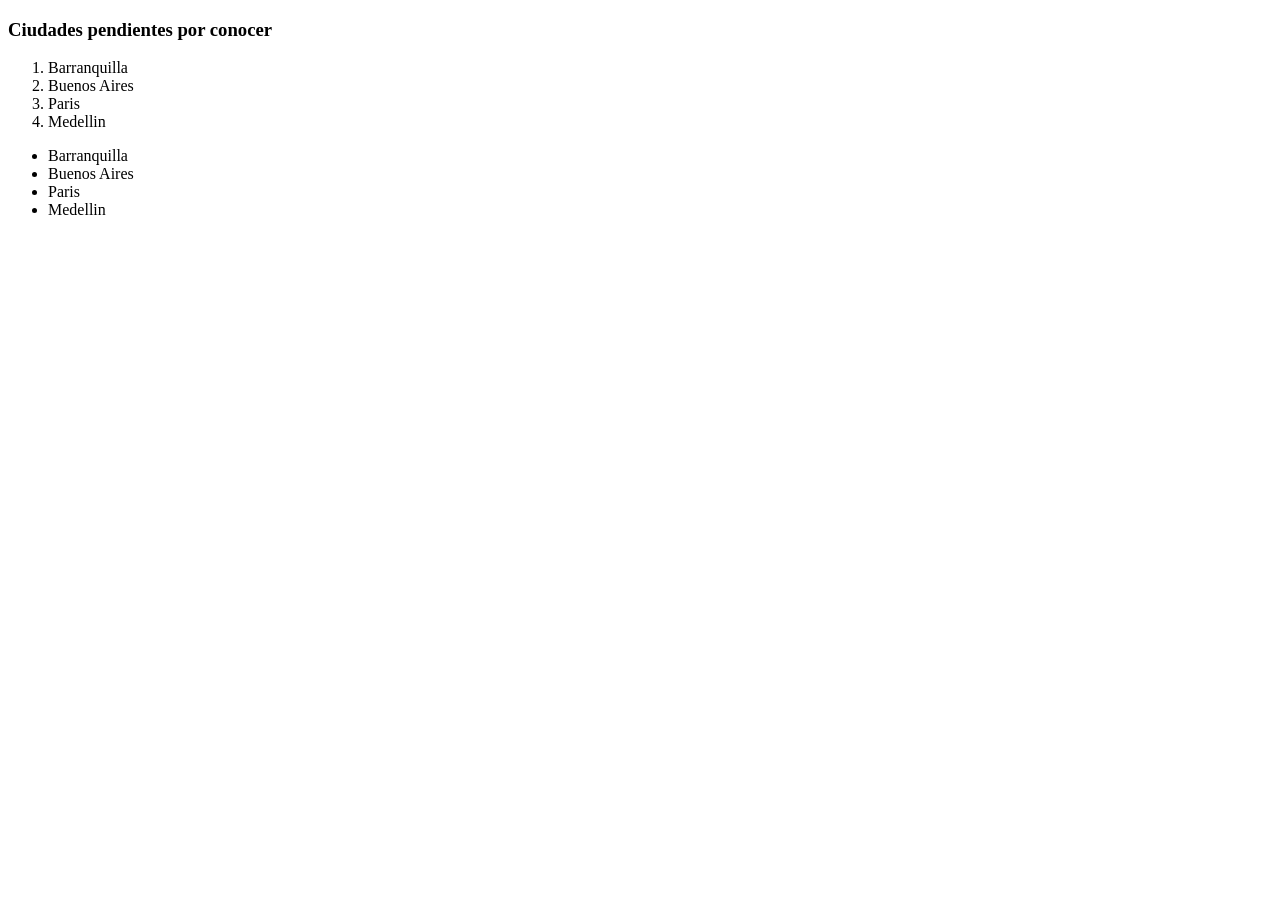
<file: listas.html>
<!DOCTYPE html>
<html lang="en">
<head>
    <meta charset="UTF-8">
    <meta http-equiv="X-UA-Compatible" content="IE=edge">
    <meta name="viewport" content="width=device-width, initial-scale=1.0">
    <title>Document</title>
</head>
<body>
    <h3>Ciudades pendientes por conocer </h3>
    <ol>
        <!-- items de la lista -->
        <li>Barranquilla</li>
        <li>Buenos Aires</li>
        <Li>Paris</Li>
        <li>Medellin</li>
    </ol>
    <ul>
        <li>Barranquilla</li>
        <li>Buenos Aires</li>
        <Li>Paris</Li>
        <li>Medellin</li>
    </ul>
</body>
</html>
</file>
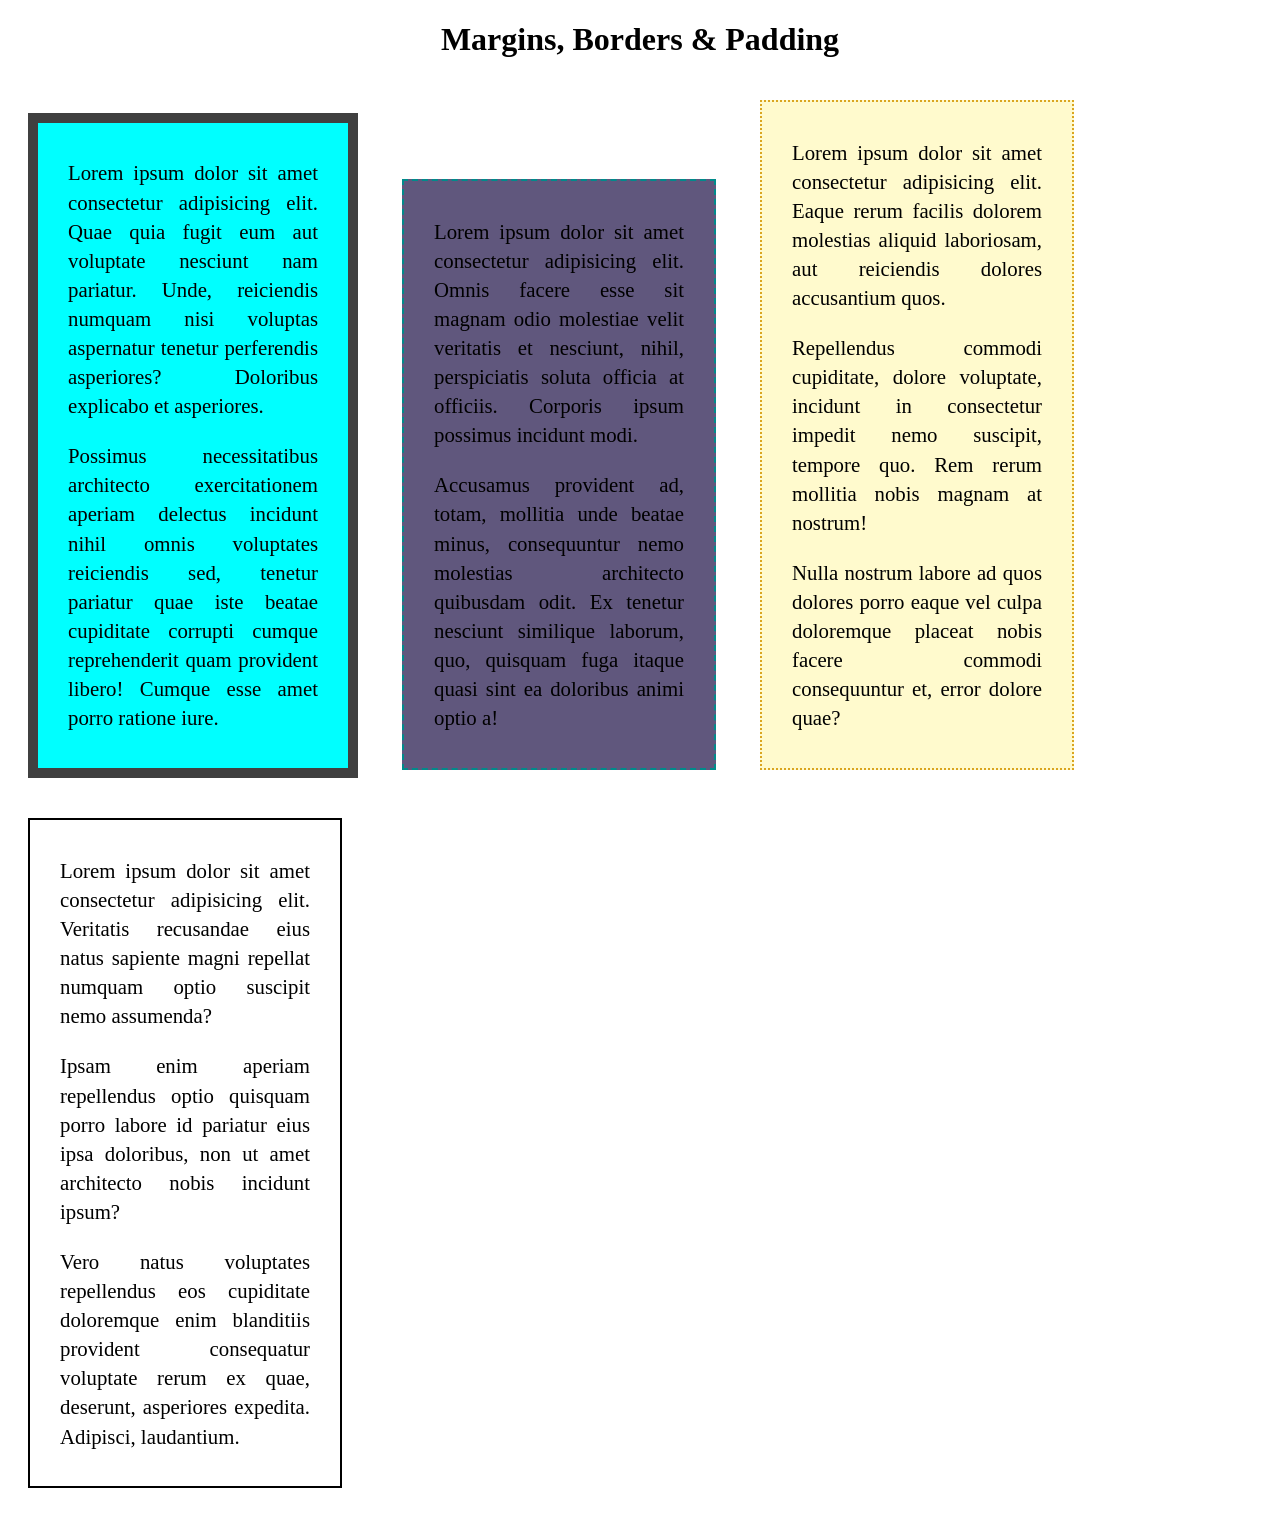
<file: margins.html>
<!DOCTYPE html>
<html lang="en">
<head>
    <meta charset="UTF-8">
    <meta http-equiv="X-UA-Compatible" content="IE=edge">
    <meta name="viewport" content="width=device-width, initial-scale=1.0">
    <title>Margins, Borders & Padding</title>
    
</head>
<body>
    <h1>Margins, Borders & Padding</h1>
    <div class="box-style box-1"><p>Lorem ipsum dolor sit amet consectetur adipisicing elit. Quae quia fugit eum aut voluptate nesciunt nam pariatur. Unde, reiciendis numquam nisi voluptas aspernatur tenetur perferendis asperiores? Doloribus explicabo et asperiores.</p>
    <p>Possimus necessitatibus architecto exercitationem aperiam delectus incidunt nihil omnis voluptates reiciendis sed, tenetur pariatur quae iste beatae cupiditate corrupti cumque reprehenderit quam provident libero! Cumque esse amet porro ratione iure.</p></div>
<link rel="stylesheet" href="css/margins.css">
<div class="box-style box-2"><p>Lorem ipsum dolor sit amet consectetur adipisicing elit. Omnis facere esse sit magnam odio molestiae velit veritatis et nesciunt, nihil, perspiciatis soluta officia at officiis. Corporis ipsum possimus incidunt modi.</p>
<p>Accusamus provident ad, totam, mollitia unde beatae minus, consequuntur nemo molestias architecto quibusdam odit. Ex tenetur nesciunt similique laborum, quo, quisquam fuga itaque quasi sint ea doloribus animi optio a!</p>
</div>
<div class="box-style box-3"><p>Lorem ipsum dolor sit amet consectetur adipisicing elit. Eaque rerum facilis dolorem molestias aliquid laboriosam, aut reiciendis dolores accusantium quos.</p>
<p>Repellendus commodi cupiditate, dolore voluptate, incidunt in consectetur impedit nemo suscipit, tempore quo. Rem rerum mollitia nobis magnam at nostrum!</p>
<p>Nulla nostrum labore ad quos dolores porro eaque vel culpa doloremque placeat nobis facere commodi consequuntur et, error dolore quae?</p></div>
<div class="box-style box-4"><p>Lorem ipsum dolor sit amet consectetur adipisicing elit. Veritatis recusandae eius natus sapiente magni repellat numquam optio suscipit nemo assumenda?</p>
<p>Ipsam enim aperiam repellendus optio quisquam porro labore id pariatur eius ipsa doloribus, non ut amet architecto nobis incidunt ipsum?</p>
<p>Vero natus voluptates repellendus eos cupiditate doloremque enim blanditiis provident consequatur voluptate rerum ex quae, deserunt, asperiores expedita. Adipisci, laudantium.</p></div>
    
</body>
</html>
</file>
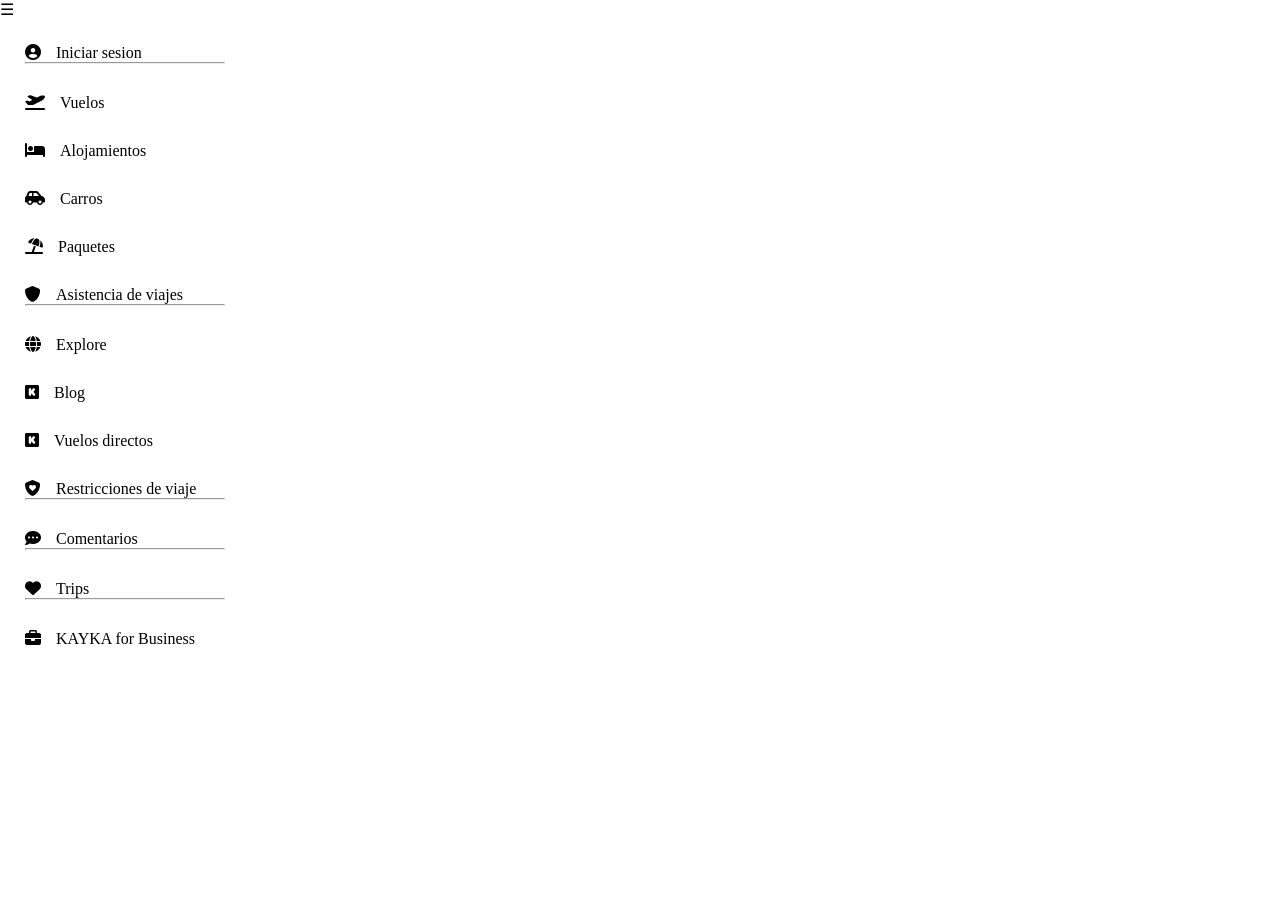
<file: menu-iconos.html>
<!DOCTYPE html>
<html lang="en">
<head>
    <meta charset="UTF-8">
    <meta http-equiv="X-UA-Compatible" content="IE=edge">
    <meta name="viewport" content="width=device-width, initial-scale=1.0">
    <title>Document</title>
    <link rel="stylesheet" href="css/menu-iconos.css">
    <link rel="stylesheet" href="icons/all.css.css">
</head>
<body>
    <nav>
        <span>&#9776</span>
        <div class="main-menu">
            <ul >
                <li><i class="fa-solid fa-circle-user"></i>Iniciar sesion</li>
                <hr>    
                <li><i class="fa fa-solid fa-plane-departure"></i>Vuelos</li>
                <li><i class="fa fa-solid fa-bed"></i>Alojamientos</li>
                <li><i class="fa fa-solid fa-car-side"></i>Carros</li>
                <li><i class="fa fa-solid fa-umbrella-beach"></i>Paquetes</li>
                <li><i class="fa fa-solid fa-shield"></i>Asistencia de viajes</li>
                <hr>
                <li><i class="fa fa-solid fa-globe"></i>Explore</li>
                <li><i class="fa fa-brands fa-kickstarter"></i>Blog</i></li>
                <li><i class="fa fa-brands fa-kickstarter"></i>Vuelos directos</i></li>
                <li><i class="fa fa-solid fa-shield-heart"></i>Restricciones de viaje</li>
                <hr>
                <li><i class="fa fa-solid fa-comment-dots"></i>Comentarios</li>
                <hr>
                <li><i class="fa fa-solid fa-heart"></i>Trips</li>
                <hr>
                <li><i class="fa fa-solid fa-briefcase"></i>KAYKA for Business</li>
            </ul>
        </div>
    </nav>
    
</body>
</html>
</file>
<file: css/Catalogo (2).css>
body { 
    font-family: Arial, sans-serif; 
    margin: 0; 
    padding: 0;
 } 

header { 
    background-color: #333;
     color: #fff;
      padding: 10px; 
      text-align: center;
     } 

h1 { 
    margin: 0;
 } 

main { 
    display: flex; 
    flex-wrap: wrap;
     justify-content: center;
     }

section { 
    background-color: #f1f1f1; 
    border: 1px solid #cccccc; 
    box-shadow: 2px 2px 5px #ccc; 
    margin: 10px; 
    padding: 10px; 
    text-align: center; 
    width: 300px;
 } 

h2 { 
    margin-top: 0;
 }

img {
     display: block; 
     margin: 0 auto; 
     max-width: 100%; 
    }
</file>
<file: css/colores.css>
.body {
    background-color: azure;
}
.box {
    display: inline-block;
    text-align: center;
    width: 300px;
    height: 300px;
    color: rgb(0,0,0);
    font-size: 1.8em;
    margin-left: auto;

}
.nombrecolor1 {
    background-color: salmon;
    margin-right: 50px;

}
.nombrecolor2 {
    background-color: aqua;
    margin-right: 50px;
}
.nombrecolor3 {
    background-color: lawngreen;
    margin-right: 50px;
}
.nombrecolor4 {
    background-color: rgb(218, 165, 32);
    margin-right: 50px;
}
.nombrecolor5 {
    background-color: rgb(241, 24, 133);
    margin-right: 50px;
}
.nombrecolor6 {
    background-color: rgb(151, 2, 2);
    margin-right: 50px;
}
.nombrecolor7 {
    background-color: #00BFFF;
    margin-right: 50px;
}
.nombrecolor8 {
    background-color: #00FF00;
    margin-right: 50px;
}
.nombrecolor9 {
    background-color: #FF4500;
    margin-right: 50px;
}
</file>
<file: css/flexbox.css>
* {
    margin: 0;
    padding: 0;
    font-size: sans-serif;
}
h2 {
    margin: 20px 20px 5px 20px;
}
.box {
    width: 100%;
    background-color: darkcyan;
}
.box-gen {
    width: 300px;
    height: 300px;
    background-color: goldenrod;
    margin: 20px;
    display: flex;
    justify-content: center;
    align-items: center;
    font-size: 2.8em;
    color: white;
    font-weight: 900;
}
.box-1 {
    display: flex;
    flex-direction: row;
}
.box-2 {
    display: flex;
    flex-direction: column;
}
.box-3 {
    display: flex;
    flex-direction: wrap;
}
.box-4 {
    display: flex;
    flex-direction: nowrap;
}
.box-5 {
    display: flex;
    flex-direction: column;
    flex-wrap: wrap;
    height: 700px;
}
.box-6 {
    display: flex;
    flex-direction: column;
    flex-wrap: nowrap;
    height: 400px;
}
.box-7 {
    display: flex;
    flex-direction: row;
    flex-wrap: space-between;
}
.box-8 {
    display: flex;
    flex-direction: row;
    flex-wrap: space-around;
}
.box-9 {
    display: flex;
    flex-direction: row;
    flex-wrap: space-evenly;
}
.box-10 {
    display: flex;
    justify-content: flex-start;
}
.box-11 {
    display: flex;
    justify-content: flex-end;
}
.box-12 {
    display: flex;
    justify-content: center;
}
.box-13 {
    display: flex;
    height: 800px;
    justify-content: center;
    align-items: flex-start;
}
.box-14 {
    display: flex;
    height: 800px;
    justify-content: center;
    align-items: center;
}
.box-15 {
    display: flex;
    height: 800px;
    justify-content: flex-end;
    align-items: flex-end;
}
.box-16 {
    display: flex;
    /*Combinacion de flex-direction con flex-wrap*/
    flex-flow: column wrap;
    overflow-x: scroll;
    height: 350px;
}
.box-17 {
    display: flex;
    justify-content: flex-end;
    flex-direction: row-reverse;
}
</file>
<file: css/formulario.css>
* {
    font-family: Tahoma, sans-serif;
}
.main-box {
    display: flex;
    justify-content: center;
}
.content-box {
    width: 600px;
    border: 1px solid rgb(240, 0, 0);
    margin-top: 80px;
}
form {
    width: 100%;
    padding: 20px 40px;
}
.form-title {
    height: 80px;
    color: white;
    background-color: rgb(240, 0, 0);
    margin-top: 0;
    font-size: 1.7em;
    text-align: center;
    line-height: 60px;
    font-weight: 900;
}
label {
    display: block;
}
input[tipe="text"] {
    display: block;
    margin-top: 10px;
    margin-bottom: 20px;
    border: 0;
    border-bottom: 1px solid rgb(64, 64, 64);
}
input[type="radio"], input[type="checkbox"] {
    margin-top: 15px;
    cursor: pointer;
    font-size: 1.4em;
}
select {
    cursor: pointer;
    font-size: 1em;
}
label {
    margin-top: 20px;
}
input[type="submit"] {
    margin-top: 20px;
    width: 480px;
    margin-left: 20px;
    margin-right: 20px;
    background-color: dodgerblue;
    line-height: 55px;
    color: white;
    font-size: 1.3em;
    font-weight: 900;
    border: none;
    border-radius: 20px;
}
input [type="text"] :focus{
    outline: none;
}
</file>
<file: css/fuente1.css>
.btn-neon{
    margin: 20px;
    position: relative;
    display: inline-block;
    padding: 15px 30px;
    color: #ffff;
    letter-spacing: 4px;
    font-size: 30px;
    font-weight: 900;
    text-decoration: none;
    overflow: hidden;
    transition: 0.2s;
}
.btn-neon:hover{
    background-color: #00ff00;
    box-shadow: 0 0 10px #00ff00, 
    0 0 40px #00ff00, 0 0 80px #00ff00;
    transition-delay: 1s;
}
.btn-neon:hover span{
    position: absolute;
    display: block;
}

#span1{
    top: 0;
    left: -100%;
    width: 100%;
    height: 2px;
    background: linear-gradient(90deg,transparent,#00ff00);
}
.btn-neon:hover #span1{
    left: 100%;
    transition: 1s;
}

#span2{
    bottom: 0;
    right: -100%;
    width: 100%;
    height: 2px;
    background: linear-gradient(270deg,transparent,#00ff00);
}
.btn-neon:hover #span2{
    right: 100%;
    transition: 1s;
    transition-delay: 0.5s;
}
#span3{
    top: -100%;
    right: 0;
    width: 2px;
    height: 100%;
    background: linear-gradient(180deg,transparent,#00ff00);
}
.btn-neon:hover #span3{
    top: 100%;
    transition: 1s;
    transition-delay: 0.25s;
}

#span4{
    bottom: -100%;
    left: 0;
    width: 2px;
    height: 100%;
    background: linear-gradient(360deg,transparent,#00ff00);
}
.btn-neon:hover #span4{
    bottom: 100%;
    transition: 1s;
    transition-delay: 0.75s;
}

.main-box {
    width: 100%;
    height: 100vh;
    background-color: black;
    display: flex;
    justify-content: center;
    align-items: center;
}
.fuente1{
    font-family: 'Cinzel', sans-serif;
     text-align: center;
     color: white;
     font-size: 5em;

}

/* cinzel-700 - latin */
@font-face {
    font-display: swap; /* Check https://developer.mozilla.org/en-US/docs/Web/CSS/@font-face/font-display for other options. */
    font-family: 'Cinzel';
    font-style: normal;
    font-weight: 700;
    src: url('../fonts/cinzel-v19-latin-700.eot'); /* IE9 Compat Modes */
    src: url('../fonts/cinzel-v19-latin-700.eot?#iefix') format('embedded-opentype'), /* IE6-IE8 */
         url('../fonts/cinzel-v19-latin-700.woff2') format('woff2'), /* Super Modern Browsers */
         url('../fonts/cinzel-v19-latin-700.woff') format('woff'), /* Modern Browsers */
         url('../fonts/cinzel-v19-latin-700.ttf') format('truetype'), /* Safari, Android, iOS */
         url('../fonts/cinzel-v19-latin-700.svg#Cinzel') format('svg'); /* Legacy iOS */
  }

  body{
    background-color: #000;
  }
</file>
<file: css/fuente2.css>
body {
    background-color: black;
}
label { 
    color: crimson;
}
{
    margin: 0;
    padding: 0;
}
.fuentes1 {
    display: flex;
    justify-content: center;
    align-items: center;
    text-align: center;
    position: absolute;
    left: 50%;
    top: 50%;
    transform: translateX(-50%) translateY(-50%);
    font-size: 200px;
    font-weight: 100;
    
}
.fuentes1 {
   font-family: 'Bebas Neue', sans-serif;
}

/* bebas-neue-regular - latin */
@font-face {
    font-display: swap; /* Check https://developer.mozilla.org/en-US/docs/Web/CSS/@font-face/font-display for other options. */
    font-family: 'Bebas Neue';
    font-style: normal;
    font-weight: 400;
    src: url('../fonts/bebas-neue-v9-latin-regular.eot'); /* IE9 Compat Modes */
    src: url('../fonts/bebas-neue-v9-latin-regular.eot?#iefix') format('embedded-opentype'), /* IE6-IE8 */
         url('../fonts/bebas-neue-v9-latin-regular.woff2') format('woff2'), /* Super Modern Browsers */
         url('../fonts/bebas-neue-v9-latin-regular.woff') format('woff'), /* Modern Browsers */
         url('../fonts/bebas-neue-v9-latin-regular.ttf') format('truetype'), /* Safari, Android, iOS */
         url('../fonts/bebas-neue-v9-latin-regular.svg#BebasNeue') format('svg'); /* Legacy iOS */
  }
</file>
<file: css/fuente3.css>
label {
    font-size: 3em;
    color: antiquewhite;
}

body {
    background-color: rgb(20, 20, 209);
}

.fuente3{
    display: flex;
    justify-content: center;
    align-items: center;
    text-align: center;
    position:absolute;
    left: 50%;
    top: 50%;
    transform: translateX(-50%) translateY(-50%);
    font-size: 200px;
    font-weight: 100;
}

@font-face {
    font-family: waltograph;
    src: url(../fonts/waltograph42.otf);
}

.fuente3 {
    font-family: waltograph;
}
</file>
<file: css/fuentes.css>
h2{
    font-size: 100px;/* Tamaño de la imagen*/
    font-weight: 900; /*Grosor de la letra*/
    font-style: oblique; /* estilos de letra */
    font-family: 'Franklin Gothic Medium', 'Arial Narrow', Arial, sans-serif;
}
</file>
<file: fuente_local.css>
h1{
    font-size: 3em;
}
.tam-font-2em {
    font-size: 2em;
}
.tam-font-4em {
font-size: 4em;
}
</file>
<file: css/margins.css>
h1 {
    text-align: center;
}
.box-style {
    width: 250px;
    margin: 20px;
    display: inline-block;
    padding: 15px 30px;
    text-align: justify;
    font-size: 1.3em;
    letter-spacing: 0;
    word-spacing: 0;
    line-height: 1.4em;
}
.box-1 {
   border: 10px solid rgb(64, 64, 64, 9);
   background-color: aqua;
}
/* Borde dashed*/
.box-2 {
    border: 2px dashed darkcyan;
    background-color: rgb(96, 87, 125);
}
/* Borde dotted*/
.box-3 {
    border: 2px dotted goldenrod;
    background-color: lemonchiffon;
}
.box-4 {
    border: 2px double black;
    
}
</file>
<file: css/menu-iconos.css>
* {
    margin:0 ;
    padding: 0;
    list-style: none;

}
.main-menu {
    padding: 25px;
    width: 200px;
    overflow-y: scroll;
    scroll-behavior: smooth;
}

.fa {
    padding-top: 30px;
}
 i {
    padding-right: 15px;
 }
</file>
